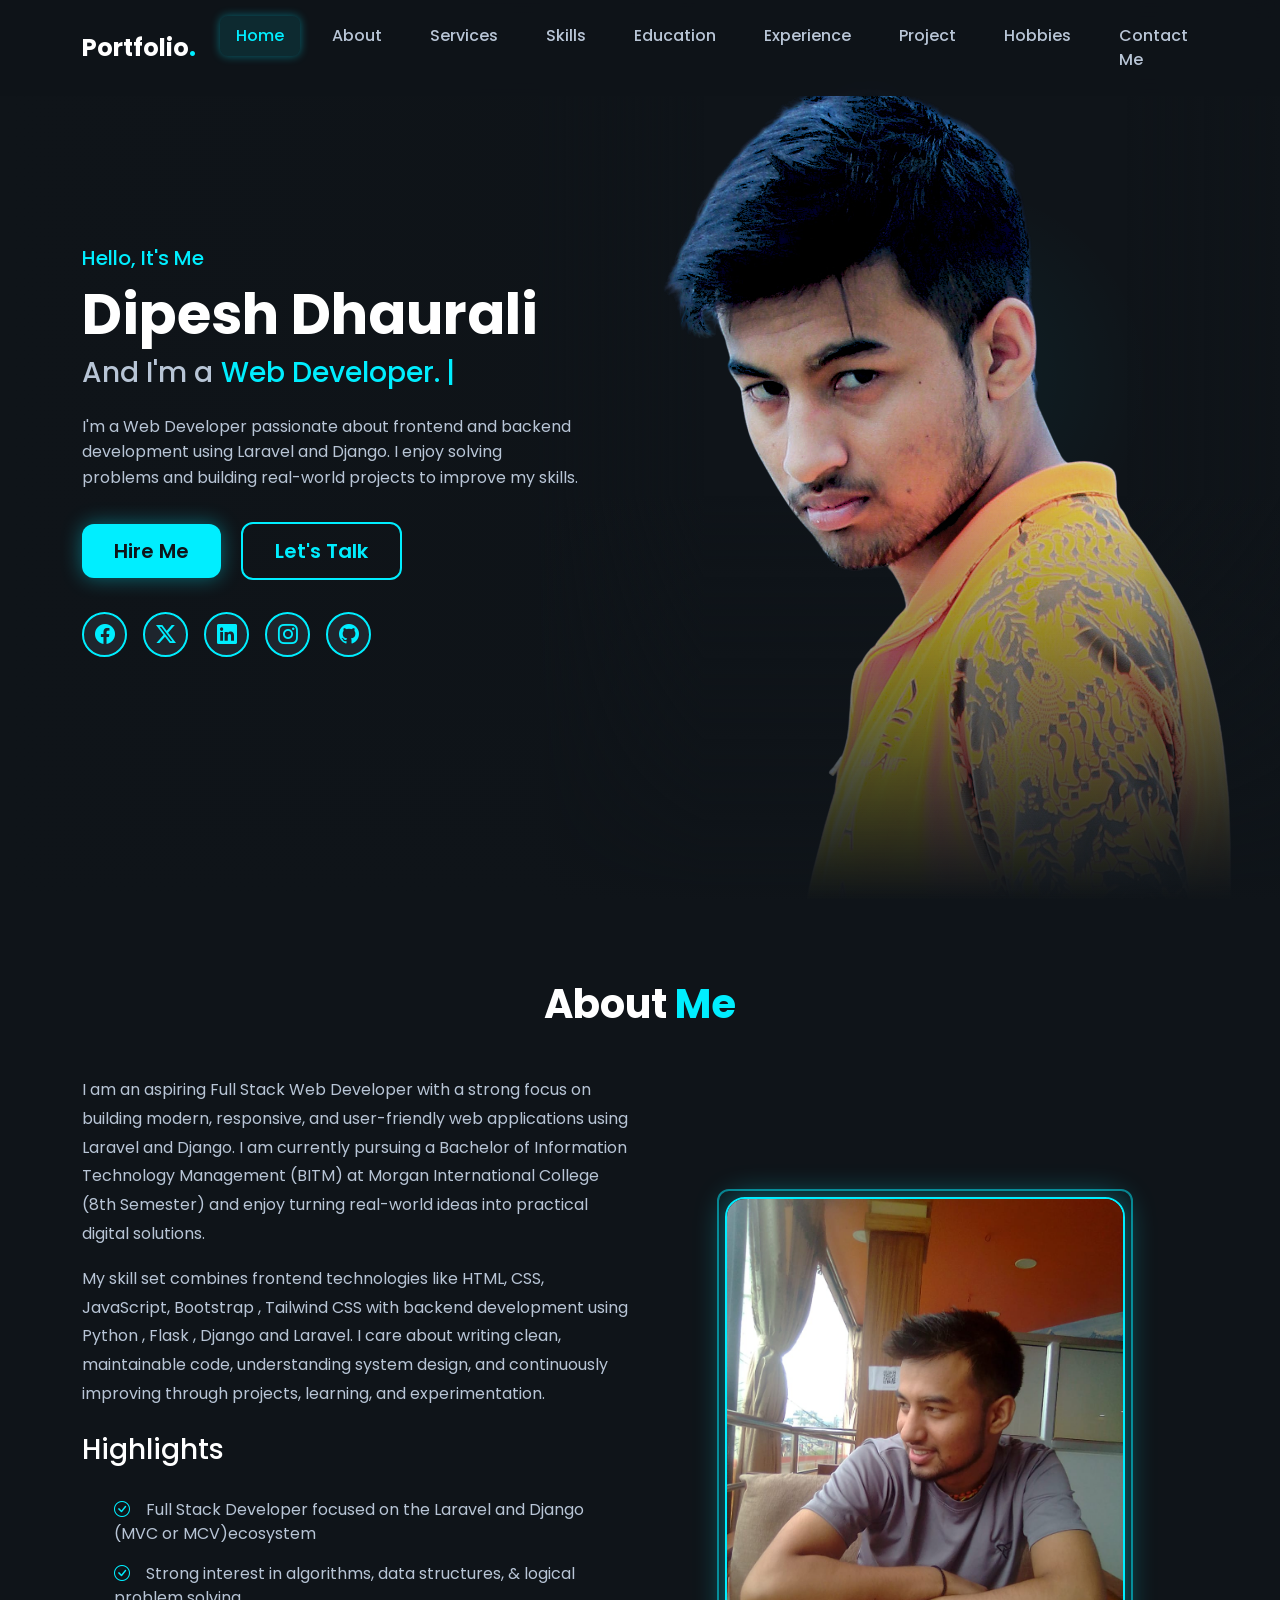
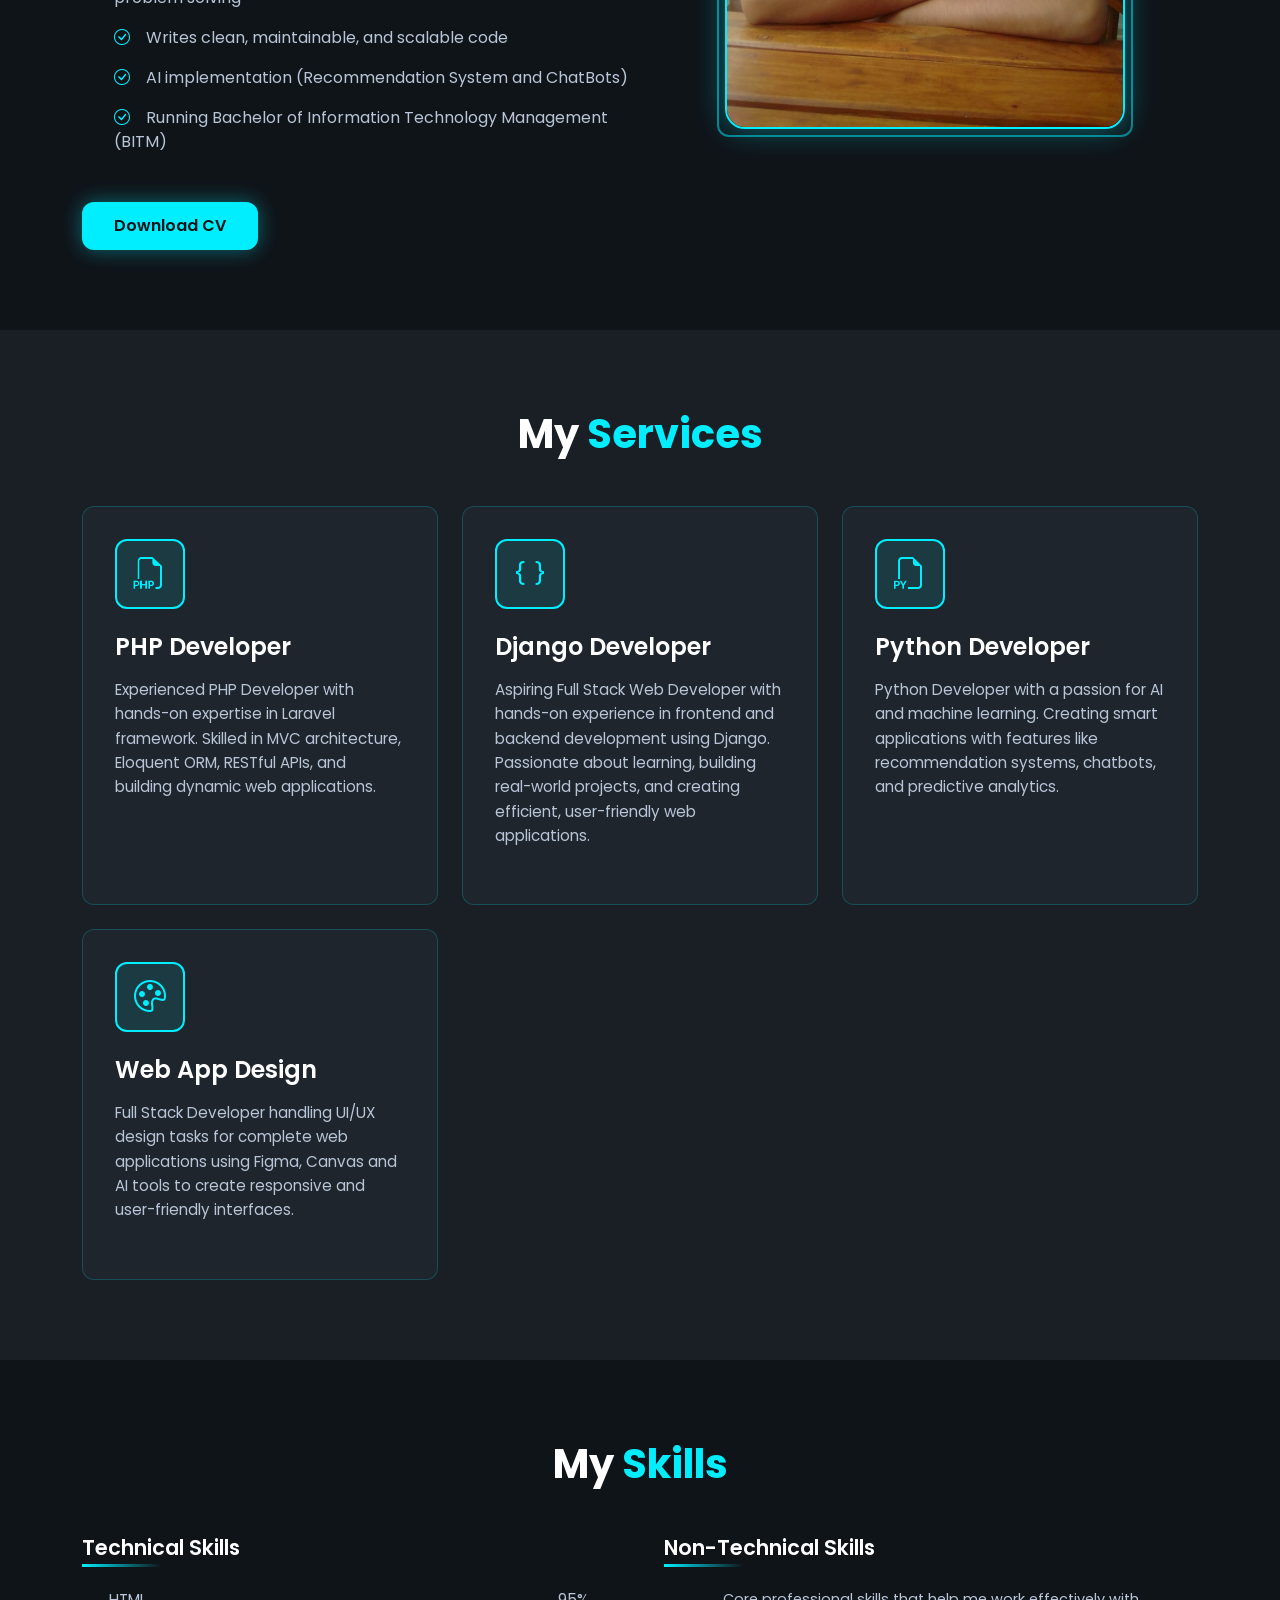
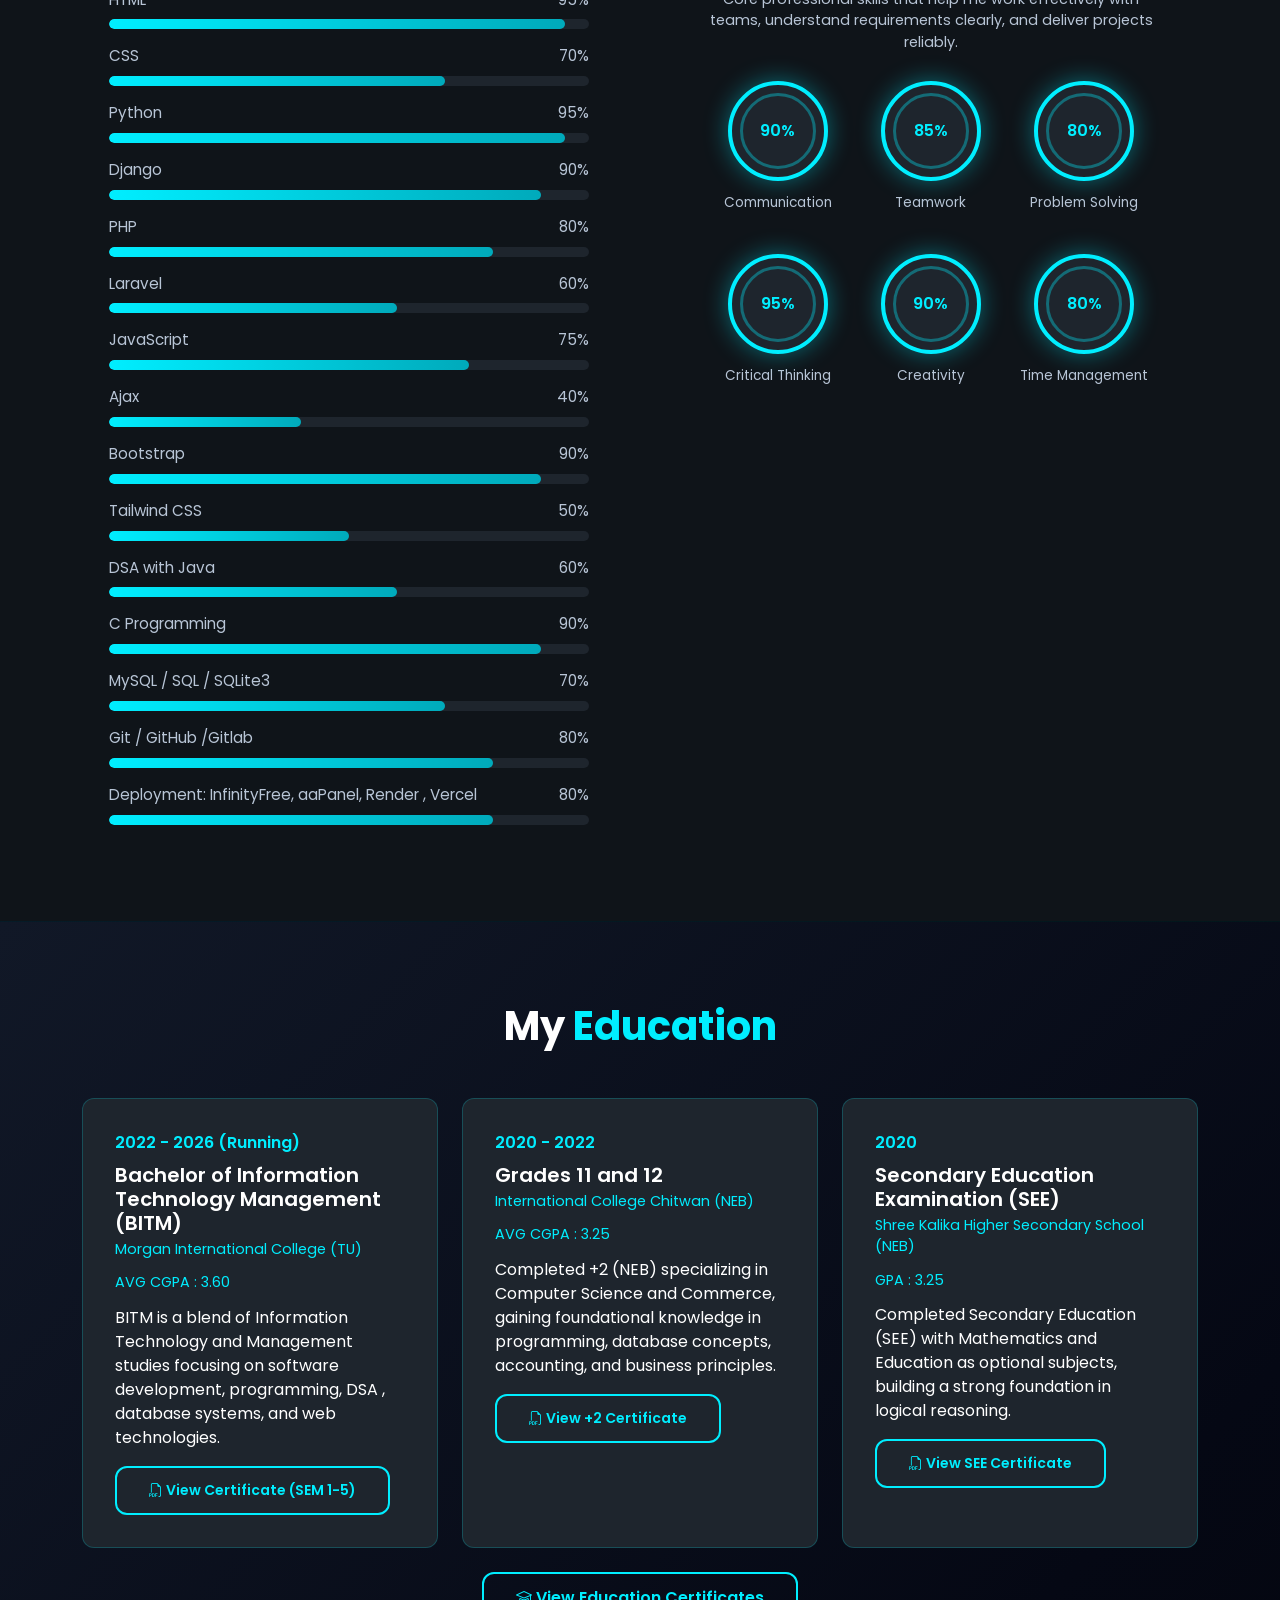
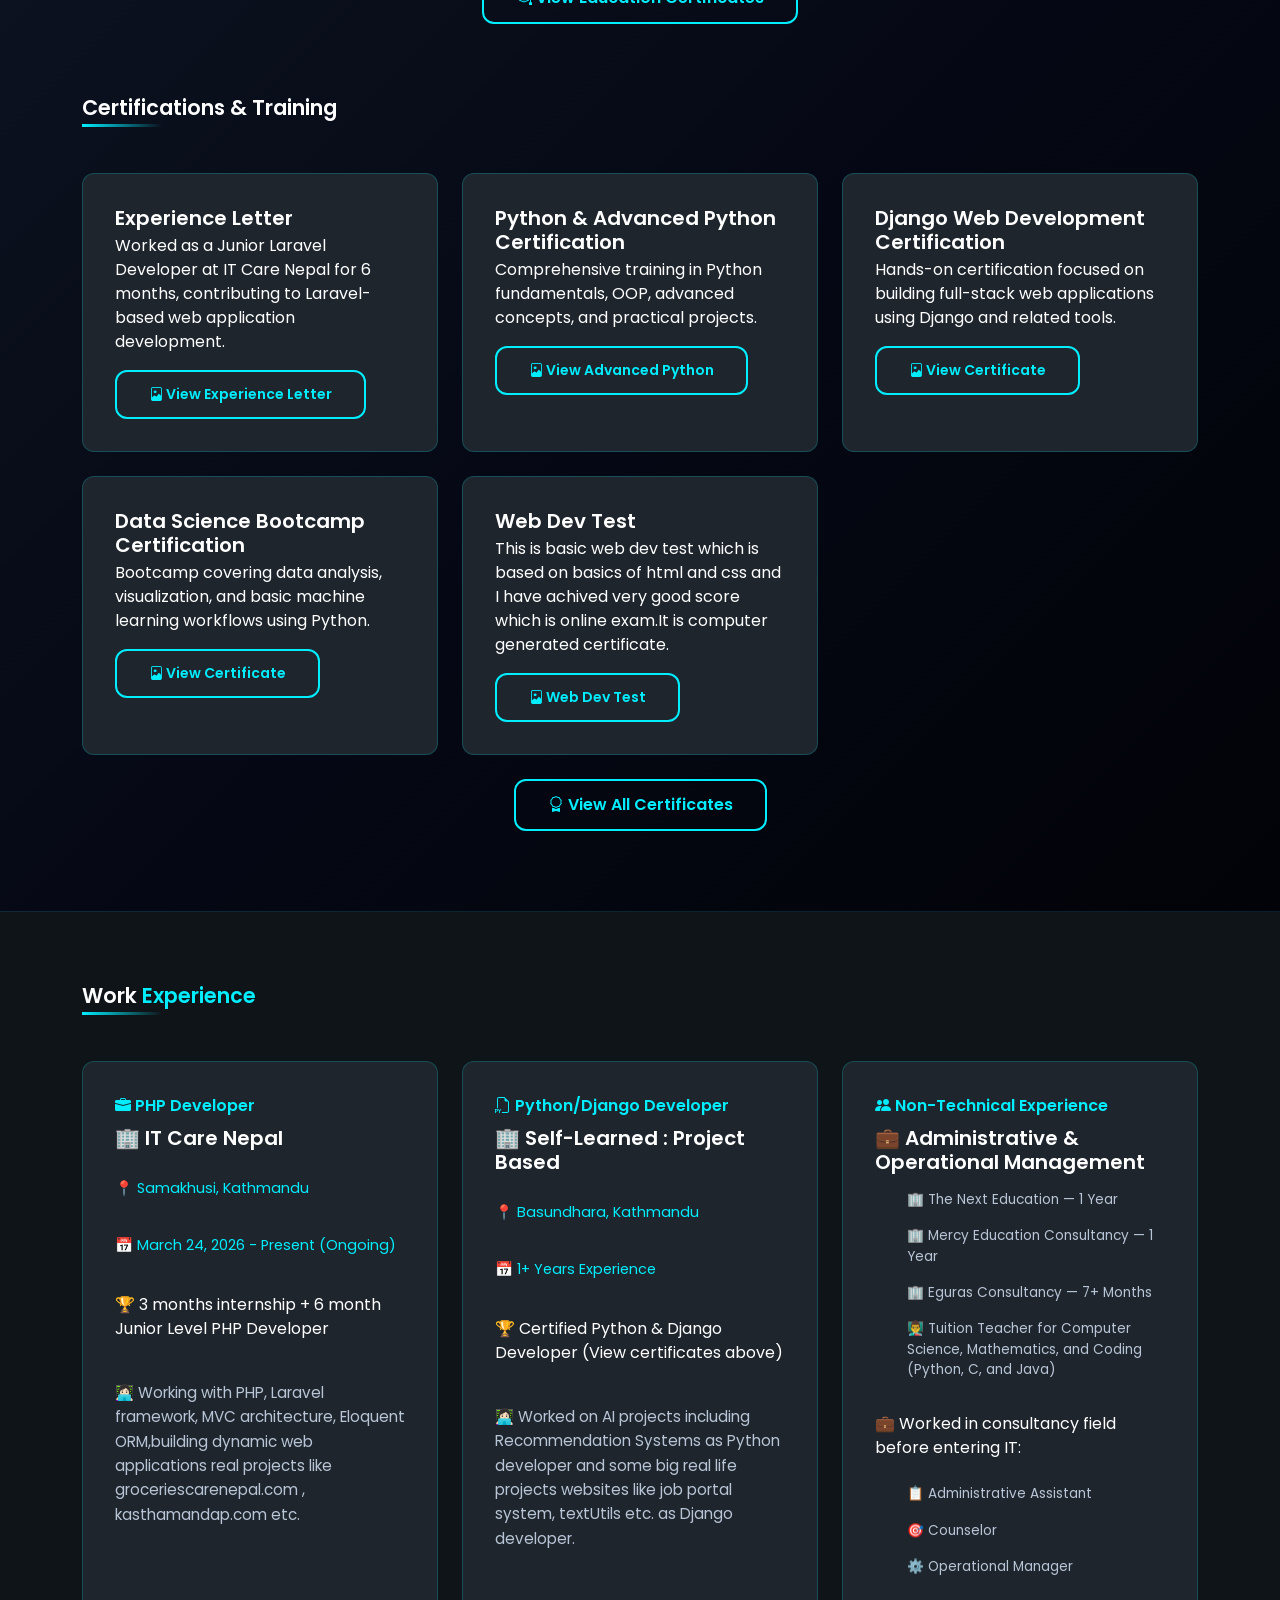
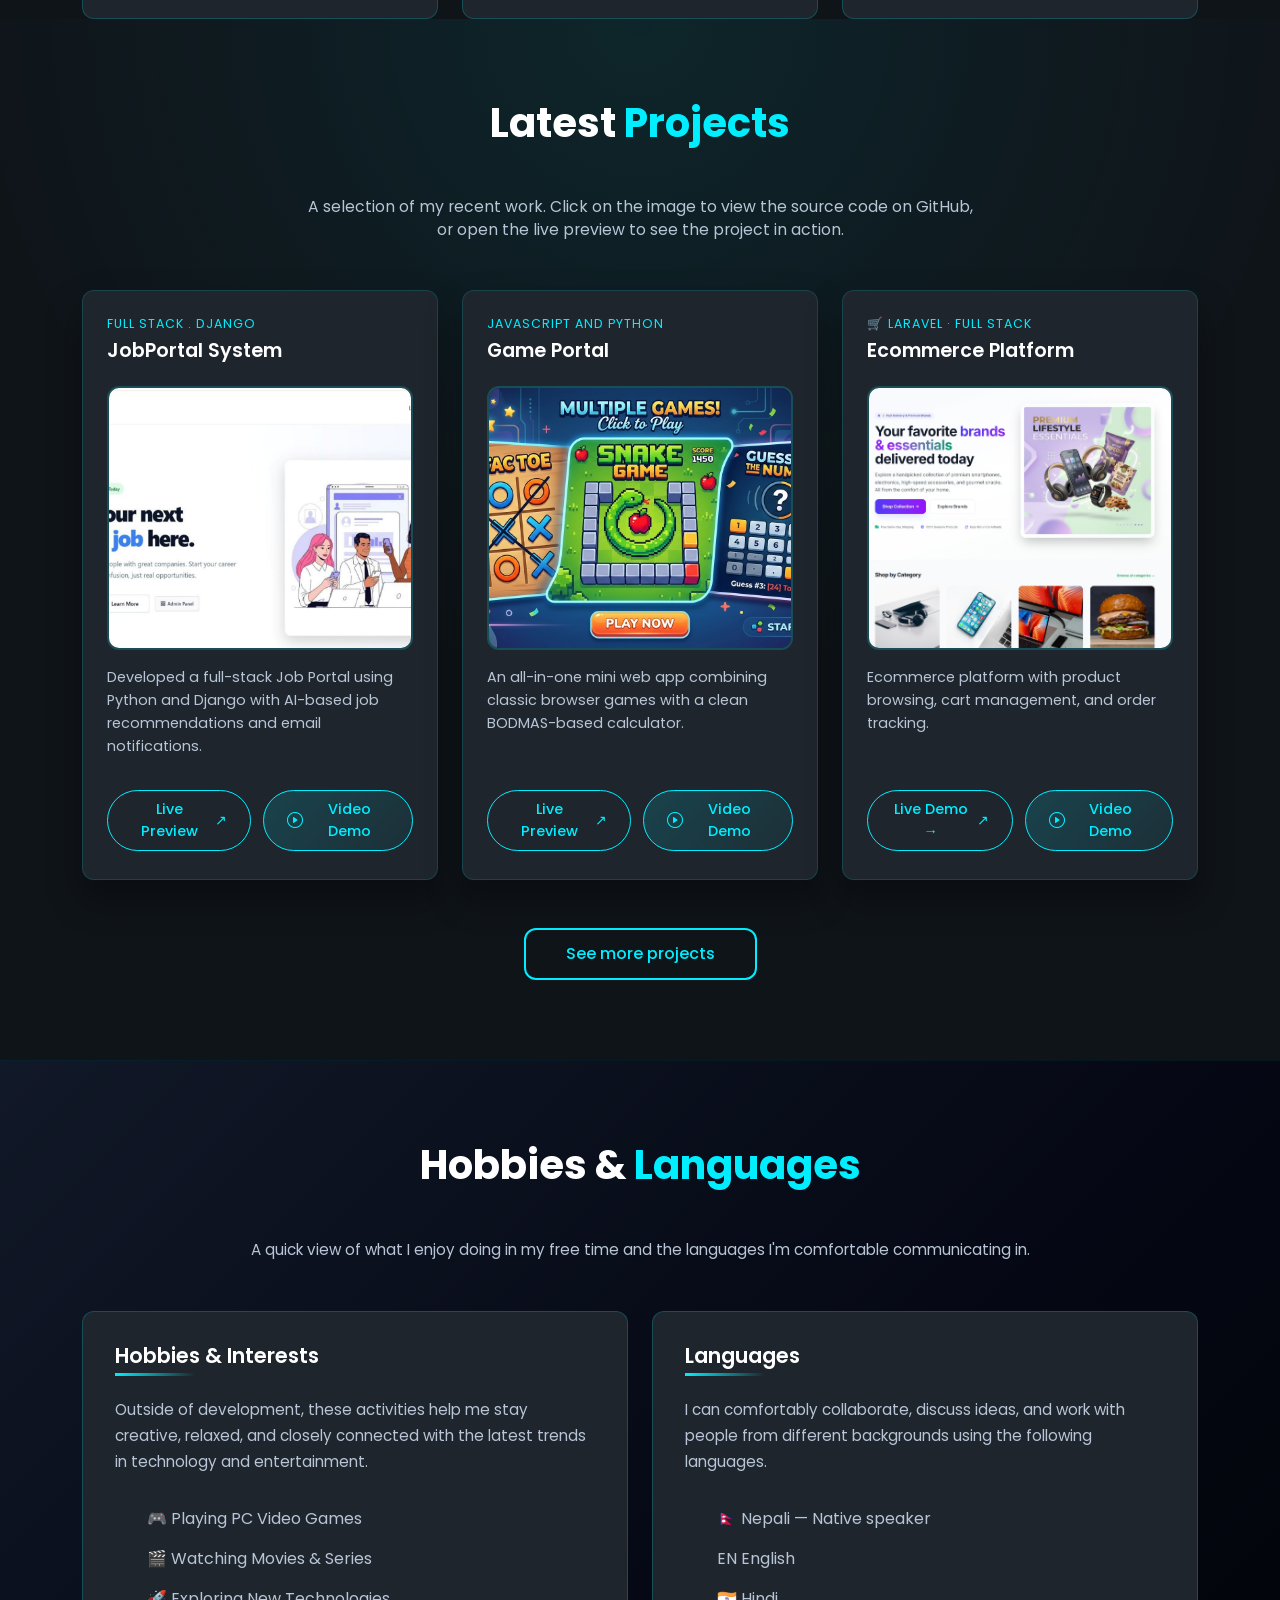
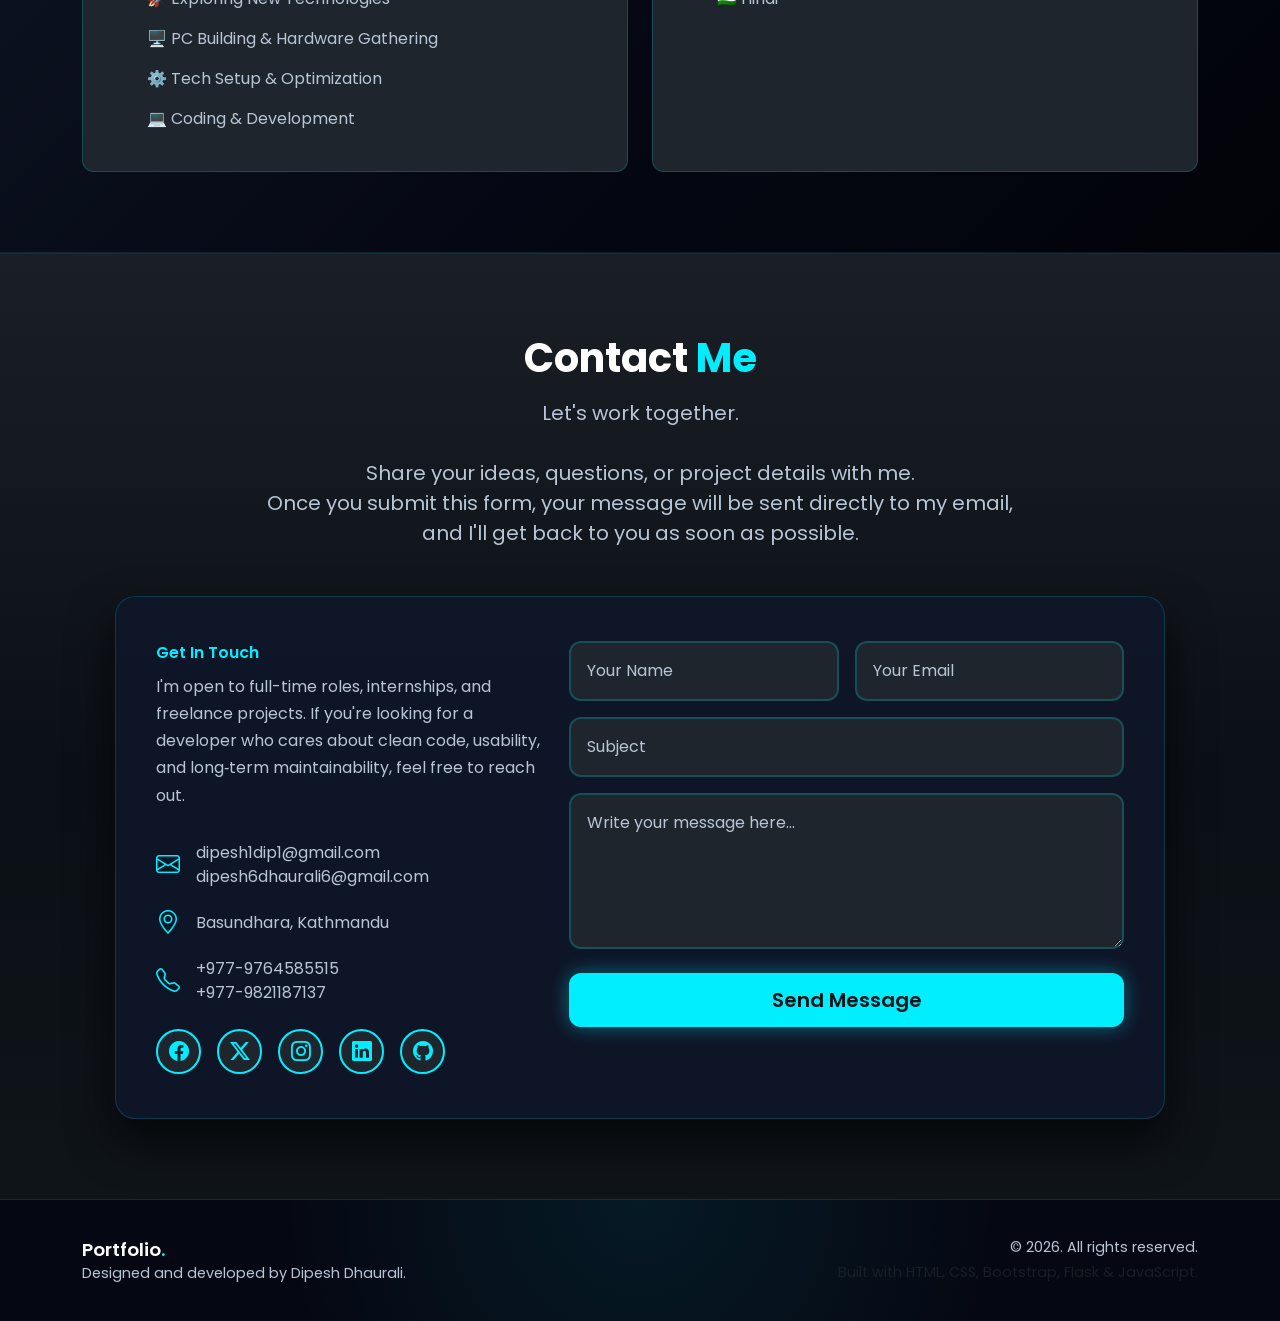
<file: index.html>
<!DOCTYPE html>
<html lang="en">
<head>
    <meta charset="UTF-8">
    <meta name="viewport" content="width=device-width, initial-scale=1.0">
    <title>Dipesh Dhaurali | Full Stack Developer Portfolio</title>
    <!-- Bootstrap 5 CSS -->
    <link href="https://cdn.jsdelivr.net/npm/bootstrap@5.3.2/dist/css/bootstrap.min.css" rel="stylesheet">
    <!-- Bootstrap Icons -->
    <link href="https://cdn.jsdelivr.net/npm/bootstrap-icons@1.11.1/font/bootstrap-icons.css" rel="stylesheet">
    <!-- Google Fonts - Poppins -->
    <link href="https://fonts.googleapis.com/css2?family=Poppins:wght@300;400;500;600;700;800&display=swap" rel="stylesheet">
    <!-- AOS Animation Library -->
    <link href="https://unpkg.com/aos@2.3.1/dist/aos.css" rel="stylesheet">
    <!-- Custom CSS -->
    <link href="style.css" rel="stylesheet">
    <meta name="api-base" content="">
    <meta name="formsubmit-token" content="c0c170083e4cbba89f8cae7646eef4a0">
    <link rel="icon" type="image/png" href="images/letter-d.png"/>
    <link rel="preload" as="image" href="images/image.png">
</head>
<body>

<!-- Loading Spinner -->
<div id="loadingSpinner" class="loading-spinner">
    <div class="spinner"></div>
</div>

<!-- Navigation -->
<nav class="navbar navbar-expand-lg fixed-top">
    <div class="container">
        <a class="navbar-brand" href="#home">Portfolio<span class="text-accent">.</span></a>
        <button class="navbar-toggler" type="button" data-bs-toggle="collapse" data-bs-target="#navbarNav" aria-controls="navbarNav" aria-expanded="false" aria-label="Toggle navigation">
            <span class="navbar-toggler-icon"></span>
        </button>
        <div class="collapse navbar-collapse" id="navbarNav">
            <ul class="navbar-nav ms-auto">
                <li class="nav-item"><a class="nav-link active" href="#home">Home</a></li>
                <li class="nav-item"><a class="nav-link" href="#about">About</a></li>
                <li class="nav-item"><a class="nav-link" href="#services">Services</a></li>
                <li class="nav-item"><a class="nav-link" href="#skills">Skills</a></li>
                <li class="nav-item"><a class="nav-link" href="#education">Education</a></li>
                <li class="nav-item"><a class="nav-link" href="#experience">Experience</a></li>
                <li class="nav-item"><a class="nav-link" href="#project">Project</a></li>
                <li class="nav-item"><a class="nav-link" href="#hobbies">Hobbies</a></li>
                <li class="nav-item"><a class="nav-link" href="#contact">Contact Me</a></li>
            </ul>
        </div>
    </div>
</nav>

<!-- Home / Hero Section -->
<section id="home" class="hero-section min-vh-100 d-flex align-items-center">
    <img src="images/image.png" alt="Dipesh Dhaurali" class="hero-face-img" aria-hidden="true">
    <div class="container">
        <div class="row align-items-center">
            <div class="col-lg-6" data-aos="fade-right" data-aos-duration="1000">
                <p class="hero-greeting">Hello, It's Me</p>
                <h1 class="hero-name">Dipesh Dhaurali</h1>
                <h2 class="hero-role">And I'm a <span class="text-accent typed-text"></span><span class="cursor">|</span></h2>
                <p class="hero-desc">I'm a Web Developer passionate about frontend and backend development using Laravel and Django. I enjoy solving problems and building real-world projects to improve my skills.</p>
                <div class="hero-buttons">
                    <a href="#contact" class="btn btn-accent btn-lg">Hire Me</a>
                    <a href="#contact" class="btn btn-outline-accent btn-lg">Let's Talk</a>
                </div>
                <div class="social-icons mt-4">
                    <a href="https://www.facebook.com/dipesh.dhaurali.1/" target="_blank" rel="noopener" class="social-icon"><i class="bi bi-facebook"></i></a>
                    <a href="https://x.com/Dipesh_Dhaurali" target="_blank" rel="noopener" class="social-icon"><i class="bi bi-twitter-x"></i></a>
                    <a href="https://www.linkedin.com/in/dipesh-dhaurali/" target="_blank" rel="noopener" class="social-icon"><i class="bi bi-linkedin"></i></a>
                    <a href="https://www.instagram.com/dipeshdhaurali/" target="_blank" rel="noopener" class="social-icon"><i class="bi bi-instagram"></i></a>
                    <a href="https://github.com/Dipesh-Dhaurali?tab=repositories" target="_blank" rel="noopener" class="social-icon"><i class="bi bi-github"></i></a>
                </div>
                <div class="mobile-image-wrapper">
                    <img src="images/image.png" alt="Dipesh Dhaurali" class="mobile-hero-img">
                </div>
            </div>
        </div>
    </div>
</section>

<!-- About Me Section -->
<section id="about" class="section-padding">
    <div class="container">
        <h2 class="section-title" data-aos="fade-up">About <span class="text-accent">Me</span></h2>
        <div class="row align-items-center">
            <div class="col-lg-6" data-aos="fade-right" data-aos-duration="800">
                <p class="about-text">I am an aspiring Full Stack Web Developer with a strong focus on building modern, responsive, and user-friendly web applications using Laravel and Django. I am currently pursuing a Bachelor of Information Technology Management (BITM) at Morgan International College (8th Semester) and enjoy turning real-world ideas into practical digital solutions.</p>
                <p class="about-text">My skill set combines frontend technologies like HTML, CSS, JavaScript, Bootstrap , Tailwind CSS with backend development using Python , Flask , Django and Laravel. I care about writing clean, maintainable code, understanding system design, and continuously improving through projects, learning, and experimentation.</p>
                <div class="row mt-4">
                    <div class="col-md-12">
                        <h3 class="about-subtitle">Highlights</h3>
                        <ul class="about-highlights">
                            <li><i class="bi bi-check-circle text-accent"></i> Full Stack Developer focused on the Laravel and Django (MVC or MCV)ecosystem </li>
                            <li><i class="bi bi-check-circle text-accent"></i> Strong interest in algorithms, data structures, & logical problem solving</li>
                            <li><i class="bi bi-check-circle text-accent"></i> Writes clean, maintainable, and scalable code</li>
                            <li><i class="bi bi-check-circle text-accent"></i> AI implementation (Recommendation System and ChatBots)</li>
                            <li><i class="bi bi-check-circle text-accent"></i> Running Bachelor of Information Technology Management (BITM)</li>
                        </ul>
                    </div>
                </div>
                <a href="images/Dipesh%20Dhaurali%20CV.pdf" class="btn btn-accent mt-3" download>Download CV</a>
            </div>
            <div class="col-lg-6 text-center" data-aos="fade-left" data-aos-duration="800">
                <div class="about-image-wrapper">
                    <img src="images/3.jpg" alt="About Dipesh Dhaurali" class="about-image">
                </div>
            </div>
        </div>
    </div>
</section>

<!-- My Services Section -->
<section id="services" class="section-padding bg-dark-alt">
    <div class="container">
        <h2 class="section-title" data-aos="fade-up">My <span class="text-accent">Services</span></h2>
        <div class="row g-4">
            <div class="col-md-4" data-aos="fade-up" data-aos-delay="100">
                <div class="service-card">
                    <div class="service-icon"><i class="bi bi-filetype-php"></i></div>
                    <h3>PHP Developer</h3>
                    <p>Experienced PHP Developer with hands-on expertise in Laravel framework. Skilled in MVC architecture, Eloquent ORM, RESTful APIs, and building dynamic web applications.</p>
                </div>
            </div>
            <div class="col-md-4" data-aos="fade-up" data-aos-delay="200">
                <div class="service-card">
                    <div class="service-icon"><i class="bi bi-braces"></i></div>
                    <h3>Django Developer</h3>
                    <p>Aspiring Full Stack Web Developer with hands-on experience in frontend and backend development using Django. Passionate about learning, building real-world projects, and creating efficient, user-friendly web applications.</p>
                </div>
            </div>
            <div class="col-md-4" data-aos="fade-up" data-aos-delay="300">
                <div class="service-card">
                    <div class="service-icon"><i class="bi bi-filetype-py"></i></div>
                    <h3>Python Developer</h3>
                    <p>Python Developer with a passion for AI and machine learning. Creating smart applications with features like recommendation systems, chatbots, and predictive analytics.</p>
                </div>
            </div>
            <div class="col-md-4" data-aos="fade-up" data-aos-delay="400">
                <div class="service-card">
                    <div class="service-icon"><i class="bi bi-palette"></i></div>
                    <h3>Web App Design</h3>
                    <p>Full Stack Developer handling UI/UX design tasks for complete web applications using Figma, Canvas and AI tools to create responsive and user-friendly interfaces.</p>
                </div>
            </div>
        </div>
    </div>
</section>

<!-- My Skills Section -->
<section id="skills" class="section-padding">
    <div class="container">
        <h2 class="section-title" data-aos="fade-up">My <span class="text-accent">Skills</span></h2>
        <div class="row g-5 align-items-start">
            <div class="col-lg-6" data-aos="fade-right" data-aos-duration="800">
                <h3 class="skills-subtitle text-center text-lg-start">Technical Skills</h3>
                <div class="technical-skills-list">
                    <div class="skill-item mb-3">
                        <div class="d-flex justify-content-between mb-2">
                            <span>HTML</span>
                            <span>95%</span>
                        </div>
                        <div class="progress">
                            <div class="progress-bar" role="progressbar" style="width: 95%"></div>
                        </div>
                    </div>
                    <div class="skill-item mb-3">
                        <div class="d-flex justify-content-between mb-2">
                            <span>CSS</span>
                            <span>70%</span>
                        </div>
                        <div class="progress">
                            <div class="progress-bar" role="progressbar" style="width: 70%"></div>
                        </div>
                    </div>
                    <div class="skill-item mb-3">
                        <div class="d-flex justify-content-between mb-2">
                            <span>Python</span>
                            <span>95%</span>
                        </div>
                        <div class="progress">
                            <div class="progress-bar" role="progressbar" style="width: 95%"></div>
                        </div>
                    </div>
                    
                    <div class="skill-item mb-3">
                        <div class="d-flex justify-content-between mb-2">
                            <span>Django</span>
                            <span>90%</span>
                        </div>
                        <div class="progress">
                            <div class="progress-bar" role="progressbar" style="width: 90%"></div>
                        </div>
                    </div>
                    
                    <div class="skill-item mb-3">
                        <div class="d-flex justify-content-between mb-2">
                            <span>PHP</span>
                            <span>80%</span>
                        </div>
                        <div class="progress">
                            <div class="progress-bar" role="progressbar" style="width: 80%"></div>
                        </div>
                    </div>
                    <div class="skill-item mb-3">
                        <div class="d-flex justify-content-between mb-2">
                            <span>Laravel</span>
                            <span>60%</span>
                        </div>
                        <div class="progress">
                            <div class="progress-bar" role="progressbar" style="width: 60%"></div>
                        </div>
                    </div>

                    <div class="skill-item mb-3">
                        <div class="d-flex justify-content-between mb-2">
                            <span>JavaScript</span>
                            <span>75%</span>
                        </div>
                        <div class="progress">
                            <div class="progress-bar" role="progressbar" style="width: 75%"></div>
                        </div>
                    </div>
                    <div class="skill-item mb-3">
                        <div class="d-flex justify-content-between mb-2">
                            <span>Ajax</span>
                            <span>40%</span>
                        </div>
                        <div class="progress">
                            <div class="progress-bar" role="progressbar" style="width: 40%"></div>
                        </div>
                    </div>
                    <div class="skill-item mb-3">
                        <div class="d-flex justify-content-between mb-2">
                            <span>Bootstrap</span>
                            <span>90%</span>
                        </div>
                        <div class="progress">
                            <div class="progress-bar" role="progressbar" style="width: 90%"></div>
                        </div>
                    </div>
                    <div class="skill-item mb-3">
                        <div class="d-flex justify-content-between mb-2">
                            <span>Tailwind CSS</span>
                            <span>50%</span>
                        </div>
                        <div class="progress">
                            <div class="progress-bar" role="progressbar" style="width: 50%"></div>
                        </div>
                    </div>
                    <div class="skill-item mb-3">
                        <div class="d-flex justify-content-between mb-2">
                            <span>DSA with Java</span>
                            <span>60%</span>
                        </div>
                        <div class="progress">
                            <div class="progress-bar" role="progressbar" style="width: 60%"></div>
                        </div>
                    </div>
                    <div class="skill-item mb-3">
                        <div class="d-flex justify-content-between mb-2">
                            <span>C Programming</span>
                            <span>90%</span>
                        </div>
                        <div class="progress">
                            <div class="progress-bar" role="progressbar" style="width: 90%"></div>
                        </div>
                    </div>
                    <div class="skill-item mb-3">
                        <div class="d-flex justify-content-between mb-2">
                            <span>MySQL / SQL / SQLite3</span>
                            <span>70%</span>
                        </div>
                        <div class="progress">
                            <div class="progress-bar" role="progressbar" style="width: 70%"></div>
                        </div>
                    </div>
                  
                    <div class="skill-item mb-3">
                        <div class="d-flex justify-content-between mb-2">
                            <span>Git / GitHub /Gitlab</span>
                            <span>80%</span>
                        </div>
                        <div class="progress">
                            <div class="progress-bar" role="progressbar" style="width: 80%"></div>
                        </div>
                    </div>
                    <div class="skill-item mb-3">
                        <div class="d-flex justify-content-between mb-2">
                            <span>Deployment: InfinityFree, aaPanel, Render , Vercel</span>
                            <span>80%</span>
                        </div>
                        <div class="progress mb-3">
                            <div class="progress-bar" role="progressbar" style="width: 80%"></div>
                        </div>
                    </div>
                </div>
            </div>
            <div class="col-lg-6" data-aos="fade-left" data-aos-duration="800">
                <h3 class="skills-subtitle text-center text-lg-start">Non-Technical Skills</h3>
                <div class="soft-skills-wrapper">
                    <p class="soft-skills-text">Core professional skills that help me work effectively with teams, understand requirements clearly, and deliver projects reliably.</p>
                    <div class="soft-skills-grid">
                        <div class="soft-skill">
                            <div class="soft-skill-circle">
                                <span class="soft-skill-percent">90%</span>
                            </div>
                            <p>Communication</p>
                        </div>
                        <div class="soft-skill">
                            <div class="soft-skill-circle">
                                <span class="soft-skill-percent">85%</span>
                            </div>
                            <p>Teamwork</p>
                        </div>
                        <div class="soft-skill">
                            <div class="soft-skill-circle">
                                <span class="soft-skill-percent">80%</span>
                            </div>
                            <p>Problem Solving</p>
                        </div>
                        <div class="soft-skill">
                            <div class="soft-skill-circle">
                                <span class="soft-skill-percent">95%</span>
                            </div>
                            <p>Critical Thinking</p>
                        </div>
                        <div class="soft-skill">
                            <div class="soft-skill-circle">
                                <span class="soft-skill-percent">90%</span>
                            </div>
                            <p>Creativity</p>
                        </div>
                        <div class="soft-skill">
                            <div class="soft-skill-circle">
                                <span class="soft-skill-percent">80%</span>
                            </div>
                            <p>Time Management</p>
                        </div>
                    </div>
                </div>
            </div>
        </div>
    </div>
</section>

<!-- Education Section -->
<section id="education" class="section-padding education-section">
    <div class="container">
        <h2 class="section-title" data-aos="fade-up">My <span class="text-accent">Education</span></h2>
        <div class="row g-4">
            <div class="col-lg-4" data-aos="fade-up" data-aos-delay="100">
                <div class="education-card">
                    <div class="edu-year text-accent">2022 - 2026 (Running)</div>
                    <h4>Bachelor of Information Technology Management (BITM)</h4>
                    <p class="edu-institute">Morgan International College (TU)</p>
                    <p class="edu-institute">AVG CGPA : 3.60</p>
                    <p>BITM is a blend of Information Technology and Management studies focusing on software development, programming, DSA , database systems, and web technologies.</p>
                    <div class="mt-3 d-flex flex-wrap gap-2">
                        <a href="education.html#d=BIM%20Certificate%20%28%201%20to%205%20%29%20SEM.pdf" class="btn btn-outline-accent btn-sm"><i class="bi bi-filetype-pdf"></i> View Certificate (SEM 1-5)</a>
                    </div>
                </div>
            </div>
            <div class="col-lg-4" data-aos="fade-up" data-aos-delay="200">
                <div class="education-card">
                    <div class="edu-year text-accent">2020 - 2022</div>
                    <h4>Grades 11 and 12</h4>
                    <p class="edu-institute">International College Chitwan (NEB)</p>
                    <p class="edu-institute">AVG CGPA : 3.25</p>
                    <p>Completed +2 (NEB) specializing in Computer Science and Commerce, gaining foundational knowledge in programming, database concepts, accounting, and business principles.</p>
                    <div class="mt-3">
                        <a href="education.html#d=%2B2%20and%20SEE%20Certificate.pdf" class="btn btn-outline-accent btn-sm"><i class="bi bi-filetype-pdf"></i> View +2 Certificate</a>
                    </div>
                </div>
            </div>
            <div class="col-lg-4" data-aos="fade-up" data-aos-delay="300">
                <div class="education-card">
                    <div class="edu-year text-accent">2020</div>
                    <h4>Secondary Education Examination (SEE)</h4>
                    <p class="edu-institute">Shree Kalika Higher Secondary School (NEB)</p>
                    <p class="edu-institute">GPA : 3.25</p>
                    <p>Completed Secondary Education (SEE) with Mathematics and Education as optional subjects, building a strong foundation in logical reasoning.</p>
                    <div class="mt-3">
                        <a href="education.html#d=%2B2%20and%20SEE%20Certificate.pdf" class="btn btn-outline-accent btn-sm"><i class="bi bi-filetype-pdf"></i> View SEE Certificate</a>
                    </div>
                </div>
            </div>
        </div>
        <div class="text-center mt-4">
            <a href="education.html" class="btn btn-outline-accent"><i class="bi bi-mortarboard"></i> View Education Certificates</a>
        </div>
        <div class="row g-4 mt-5">
            <div class="col-12">
                <h3 class="skills-subtitle text-center text-lg-start">Certifications &amp; Training</h3>
            </div>
            <div class="col-md-4" data-aos="fade-up" data-aos-delay="100">
                <div class="education-card">
                    <h4>Experience Letter</h4>
                    <p>Worked as a Junior Laravel Developer at IT Care Nepal for 6 months, contributing to Laravel-based web application development.</p>
                    <div class="mt-3 d-flex flex-wrap gap-2">
                        <a href="certificate.html#d=Expirence%20Letter%20Developer.pdf" class="btn btn-outline-accent btn-sm"><i class="bi bi-file-image"></i> View Experience Letter</a>
                    </div>
                </div>
            </div>
            <div class="col-md-4" data-aos="fade-up" data-aos-delay="200">
                <div class="education-card">
                    <h4>Python &amp; Advanced Python Certification</h4>
                    <p>Comprehensive training in Python fundamentals, OOP, advanced concepts, and practical projects.</p>
                    <div class="mt-3 d-flex flex-wrap gap-2">
                        <a href="certificate.html#d=Advance%20Python%20Certificate_page-0001.jpg" class="btn btn-outline-accent btn-sm"><i class="bi bi-file-image"></i> View Advanced Python</a>
                    </div>
                </div>
            </div>
            <div class="col-md-4" data-aos="fade-up" data-aos-delay="300">
                <div class="education-card">
                    <h4>Django Web Development Certification</h4>
                    <p>Hands-on certification focused on building full-stack web applications using Django and related tools.</p>
                    <div class="mt-3">
                        <a href="certificate.html#d=Django%20Certificate.jpg" class="btn btn-outline-accent btn-sm"><i class="bi bi-file-image"></i> View Certificate</a>
                    </div>
                </div>
            </div>
            <div class="col-md-4" data-aos="fade-up" data-aos-delay="400">
                <div class="education-card">
                    <h4>Data Science Bootcamp Certification</h4>
                    <p>Bootcamp covering data analysis, visualization, and basic machine learning workflows using Python.</p>
                    <div class="mt-3 d-flex flex-wrap gap-2">
                        <a href="certificate.html#d=Python%20Boot%20Cam%20Certificate.jpg" class="btn btn-outline-accent btn-sm"><i class="bi bi-file-image"></i> View Certificate</a>
                    </div>
                </div>
            </div>
            <div class="col-md-4" data-aos="fade-up" data-aos-delay="500">
                <div class="education-card">
                    <h4>Web Dev Test</h4>
                    <p>This is basic web dev test which is based on basics of html and css and I have achived very good score which is online exam.It is computer generated certificate.</p>
                    <div class="mt-3 d-flex flex-wrap gap-2">
                        <a href="certificate.html#d=web%20development%20Test%20certificate.jpg" class="btn btn-outline-accent btn-sm"><i class="bi bi-file-image"></i> Web Dev Test</a>
                    </div>
                </div>
            </div>
        </div>
        <div class="text-center mt-4">
            <a href="certificate.html" class="btn btn-outline-accent"><i class="bi bi-award"></i> View All Certificates</a>
        </div>
        </div>
</section>
         <!-- Experience Section -->
<section id="experience">
    <div class="container">
        <div class="row g-4 mt-5">
            <div class="col-12">
                <h3 class="skills-subtitle text-center text-lg-start">Work <span class="text-accent">Experience</span></h3>
            </div>
            <div class="col-md-4" data-aos="fade-up" data-aos-delay="100">
                <div class="education-card">
                    <div class="edu-year text-accent"><i class="bi bi-briefcase-fill"></i> PHP Developer</div>
                    <h4>🏢 IT Care Nepal</h4><br>
                    <p class="edu-institute">📍 Samakhusi, Kathmandu</p> <br>
                    <p class="edu-institute">📅 March 24, 2026 - Present (Ongoing)</p> <br>
                    <p>🏆 3 months internship + 6 month Junior Level PHP Developer</p> <br>
                    <p>👩🏻‍💻 Working with PHP, Laravel framework, MVC architecture, Eloquent ORM,building dynamic web applications real projects like groceriescarenepal.com , kasthamandap.com etc.</p>
                </div>
            </div>
            <div class="col-md-4" data-aos="fade-up" data-aos-delay="200">
                <div class="education-card">
                    <div class="edu-year text-accent"><i class="bi bi-filetype-py"></i> Python/Django Developer</div>
                    <h4>🏢 Self-Learned : Project Based</h4><br>
                    <p class="edu-institute">📍 Basundhara, Kathmandu</p><br>
                    <p class="edu-institute">📅 1+ Years Experience</p><br>
                    <p>🏆 Certified Python & Django Developer (View certificates above)</p><br>
                    <p>👩🏻‍💻 Worked on AI projects including Recommendation Systems as  Python developer and some big real life projects websites like job portal system, textUtils etc. as  Django developer.</p>
                </div>
            </div>
            <div class="col-md-4" data-aos="fade-up" data-aos-delay="300">
                <div class="education-card">
                    <div class="edu-year text-accent"><i class="bi bi-people-fill"></i> Non-Technical Experience</div>
                    <h4>💼 Administrative & Operational Management</h4>
                    <ul class="about-highlights mb-0 mt-2" style="font-size: 0.85rem;">
                        <li>🏢 The Next Education — 1 Year</li>
                        <li>🏢 Mercy Education Consultancy — 1 Year</li>
                        <li>🏢 Eguras Consultancy — 7+ Months</li>
                        <li>👨‍🏫 Tuition Teacher for Computer Science, Mathematics, and Coding (Python, C, and Java)</li>
                    </ul><br>
                    <!-- <p>👩🏻‍💻 Worked as Administrative Assistant, Counselor, and Operational Manager in the consultancy field before entering IT:</p> -->
                    <p>💼 Worked in consultancy field before entering IT:</p>
                    <ul class="about-highlights mb-0 mt-2" style="font-size: 0.85rem;">
                        <li>📋 Administrative Assistant</li>
                        <li>🎯 Counselor</li>
                        <li>⚙️ Operational Manager</li>
                    </ul>
                </div>
            </div>
        </div>

    </div>
</section>

<!-- Latest Project Section -->
<section id="project" class="section-padding project-section">
    <div class="container">
        <h2 class="section-title" data-aos="fade-up">Latest <span class="text-accent">Projects</span></h2>
        <p class="projects-intro text-center">A selection of my recent work. Click on the image to view the source code on GitHub, or open the live preview to see the project in action.</p>
        <div class="row g-4 mt-4">
            <div class="col-md-4" data-aos="fade-up" data-aos-delay="100">
                <div class="project-card">
                    <div class="project-header">
                        <span class="project-tag">Full Stack . Django</span>
                        <h3 class="project-title">JobPortal System</h3>
                    </div>
                    <a href="https://github.com/Dipesh-Dhaurali/JobPortal" target="_blank" rel="noopener" class="project-image-link">
                        <div class="project-image">
                            <img src="images/jobportal.png" alt="JobPortal">
                        </div>
                    </a>
                    <p class="project-summary">Developed a full-stack Job Portal using Python and Django with AI-based job recommendations and email notifications.</p>
                    <div class="project-actions">
                        <a href="https://dipeshjobportal.pythonanywhere.com/" target="_blank" rel="noopener" class="btn btn-project-live">Live Preview</a>
                        <button type="button" class="btn btn-project-video" data-video-src="https://res.cloudinary.com/zx17oclv/video/upload/v1785780353/JobPortal_xbfhkq.mp4" data-video-title="JobPortal System Demo"><i class="bi bi-play-circle"></i> Video Demo</button>
                    </div>
                </div>
            </div>
            <div class="col-md-4" data-aos="fade-up" data-aos-delay="200">
                <div class="project-card">
                    <div class="project-header">
                        <span class="project-tag">JavaScript and Python</span>
                        <h3 class="project-title">Game Portal</h3>
                    </div>
                    <a href="https://github.com/Dipesh-Dhaurali/games" target="_blank" rel="noopener" class="project-image-link">
                        <div class="project-image">
                            <img src="images/games.png" alt="GamesLogo">
                        </div>
                    </a>
                    <p class="project-summary">An all-in-one mini web app combining classic browser games with a clean BODMAS-based calculator.</p>
                    <div class="project-actions">
                        <a href="https://dipeshdhaurali.gamer.gd/" target="_blank" rel="noopener" class="btn btn-project-live">Live Preview</a>
                        <button type="button" class="btn btn-project-video" data-video-src="video/GamePortal.mp4" data-video-title="GamePortal Demo"><i class="bi bi-play-circle"></i> Video Demo</button>
                    </div>
                </div>
            </div>
            <!--
            <div class="col-md-4" data-aos="fade-up" data-aos-delay="300">
                <div class="project-card">
                    <div class="project-header">
                        <span class="project-tag">Python and Django</span>
                        <h3 class="project-title">TextUtils</h3>
                    </div>
                    <a href="https://github.com/Dipesh-Dhaurali/text-utils" target="_blank" rel="noopener" class="project-image-link">
                        <div class="project-image">
                            <img src="images/textUtil.png" alt="TextUtils">
                        </div>
                    </a>
                    <p class="project-summary">Web-based text processing tool enabling users to remove punctuation, change case, count characters, and clean text efficiently.</p>
                    <div class="project-actions">
                        <a href="https://text-utils-az4l.onrender.com/" target="_blank" rel="noopener" class="btn btn-project-live">Live Preview</a>
                    </div>
                </div>
            </div>
        </div>
	-->
            
            <div class="col-md-4 project-item" data-category="main" data-keywords="ecommerce laravel shop cart">
                <div class="project-card"><div class="project-header"><span class="project-tag">🛒 Laravel · Full Stack</span><h3 class="project-title">Ecommerce Platform </h3></div><a href="https://github.com/Dipesh-Dhaurali/Ecommerce" target="_blank" class="project-image-link"><div class="project-image"><img src="images/ecom.jpg" alt="Ecommerce" loading="lazy"></div></a><p class="project-summary">Ecommerce platform with product browsing, cart management, and order tracking.</p><div class="project-actions"><a href="https://emart.dipeshdhaurali.com.np/" target="_blank" class="btn btn-project-live">Live Demo →</a><button type="button" class="btn btn-project-video" data-video-src="https://res.cloudinary.com/zx17oclv/video/upload/v1785780316/emart_fm9jqv.mp4" data-video-title="Ecommerce Platform Demo"><i class="bi bi-play-circle"></i> Video Demo</button></div></div>
            </div>
            
            
            
        <div class="text-center mt-5">
            <a href="project.html" class="btn btn-outline-accent btn-see-more-projects">See more projects</a>
        </div>
    </div>
</section>

<!-- Hobbies & Languages Section -->
<section id="hobbies" class="section-padding hobbies-section">
    <div class="container">
        <h2 class="section-title" data-aos="fade-up">Hobbies &amp; <span class="text-accent">Languages</span></h2>
        <p class="text-center mb-5 hobbies-intro">A quick view of what I enjoy doing in my free time and the languages I'm comfortable communicating in.</p>
        <div class="row g-4">
            <div class="col-lg-6" data-aos="fade-right" data-aos-duration="800">
                <div class="education-card">
                    <h3 class="skills-subtitle text-center text-lg-start">Hobbies &amp; Interests</h3>
                    <p class="hobbies-text">Outside of development, these activities help me stay creative, relaxed, and closely connected with the latest trends in technology and entertainment.</p>
                    <ul class="about-highlights about-hobbies mb-0">
                        <li>🎮 Playing PC Video Games</li>
                        <li>🎬 Watching Movies &amp; Series</li>
                        <li>🚀 Exploring New Technologies</li>
                        <li>🖥️ PC Building &amp; Hardware Gathering</li>
                        <li>⚙️ Tech Setup &amp; Optimization</li>
                        <li>💻 Coding &amp; Development</li>
                    </ul>
                </div>
            </div>
            <div class="col-lg-6" data-aos="fade-left" data-aos-duration="800">
                <div class="education-card">
                    <h3 class="skills-subtitle text-center text-lg-start">Languages</h3>
                    <p class="hobbies-text">I can comfortably collaborate, discuss ideas, and work with people from different backgrounds using the following languages.</p>
                    <ul class="about-highlights about-languages mb-0">
                        <li>🇳🇵 Nepali &mdash; Native speaker</li>
                        <li>EN English</li>
                        <li>🇮🇳 Hindi</li>
                    </ul>
                </div>
            </div>
        </div>
    </div>
</section>

<!-- Contact Me Section -->
<section id="contact" class="section-padding contact-section">
    <div class="container">
        <h2 class="section-title" data-aos="fade-up">Contact <span class="text-accent">Me</span></h2>
        <p class="contact-subtitle">Let's work together. <br><br> Share your ideas, questions, or project details with me.<br>Once you submit this form, your message will be sent directly to my email,<br>and I'll get back to you as soon as possible.</p>
        <div class="contact-wrapper" data-aos="fade-up" data-aos-duration="800">
            <div class="row align-items-start g-4">
                <div class="col-lg-5 mb-4 mb-lg-0">
                    <div class="edu-year text-accent">Get In Touch</div>
                    <p class="contact-desc">I'm open to full-time roles, internships, and freelance projects. If you're looking for a developer who cares about clean code, usability, and long‑term maintainability, feel free to reach out.</p>
                    <div class="contact-info">
                        <div class="contact-item">
                            <i class="bi bi-envelope text-accent"></i>
                            <span>dipesh1dip1@gmail.com<br>dipesh6dhaurali6@gmail.com</span>
                        </div>
                        <div class="contact-item">
                            <i class="bi bi-geo-alt text-accent"></i>
                            <span>Basundhara, Kathmandu</span>
                        </div>
                        <div class="contact-item">
                            <i class="bi bi-telephone text-accent"></i>
                            <span>+977-9764585515<br>+977-9821187137</span>
                        </div>
                    </div>
                    <div class="social-icons mt-4">
                        <a href="https://www.facebook.com/dipesh.dhaurali.1/" target="_blank" rel="noopener" class="social-icon"><i class="bi bi-facebook"></i></a>
                        <a href="https://x.com/Dipesh_Dhaurali" target="_blank" rel="noopener" class="social-icon"><i class="bi bi-twitter-x"></i></a>
                        <a href="https://www.instagram.com/dipeshdhaurali/" target="_blank" rel="noopener" class="social-icon"><i class="bi bi-instagram"></i></a>
                        <a href="https://www.linkedin.com/in/dipesh-dhaurali/" target="_blank" rel="noopener" class="social-icon"><i class="bi bi-linkedin"></i></a>
                        <a href="https://github.com/Dipesh-Dhaurali?tab=repositories" target="_blank" rel="noopener" class="social-icon"><i class="bi bi-github"></i></a>
                    </div>
                </div>
                <div class="col-lg-7">
                    <form id="contactForm" class="contact-form" novalidate>
                        <div class="row g-3">
                            <div class="col-md-6">
                                <input type="text" id="contactName" name="name" class="form-control" placeholder="Your Name" required>
                                <div class="invalid-feedback"></div>
                            </div>
                            <div class="col-md-6">
                                <input type="email" id="contactEmail" name="email" class="form-control" placeholder="Your Email" required>
                                <div class="invalid-feedback"></div>
                            </div>
                            <div class="col-12">
                                <input type="text" id="contactSubject" name="subject" class="form-control" placeholder="Subject" required>
                                <div class="invalid-feedback"></div>
                            </div>
                            <div class="col-12">
                                <textarea id="contactMessage" name="message" class="form-control" rows="5" placeholder="Write your message here..." required></textarea>
                                <div class="invalid-feedback"></div>
                            </div>
                        </div>
                        <button type="submit" class="btn btn-accent btn-lg w-100 mt-4">Send Message</button>
                        <p id="contactStatus" class="mt-3 small text-center"></p>
                    </form>
                </div>
            </div>
        </div>
    </div>
</section>

<!-- Footer -->
<footer class="footer">
    <div class="container">
        <div class="footer-inner d-flex flex-column flex-md-row align-items-center justify-content-between gap-3">
            <div class="footer-brand">
                <span class="footer-logo">Portfolio<span class="text-accent">.</span></span>
                <p class="mb-0 footer-tagline">Designed and developed by Dipesh Dhaurali.</p>
            </div>
            <div class="footer-meta text-md-end text-center">
                <p class="mb-1">&copy; 2026. All rights reserved.</p>
                <p class="mb-0 small text-muted">Built with HTML, CSS, Bootstrap, Flask &amp; JavaScript.</p>
            </div>
        </div>
    </div>
</footer>

<!-- Back to Top Button -->
<button id="backToTop" class="back-to-top" aria-label="Back to Top">
    <i class="bi bi-arrow-up"></i>
</button>

<!-- Video Demo Modal -->
<div id="videoModal" class="video-modal-overlay" aria-hidden="true">
    <div class="video-modal" role="dialog" aria-modal="true" aria-labelledby="videoModalTitle">
        <button type="button" class="video-modal-close" aria-label="Close video modal">&times;</button>
        <div class="video-modal-header">
            <h3 id="videoModalTitle" class="video-modal-title"><i class="bi bi-play-circle text-accent"></i> <span id="videoModalTitleText">Video Demo</span></h3>
        </div>
        <div class="video-modal-body">
            <video id="videoModalPlayer" controls preload="metadata" playsinline>
                <source src="" type="video/mp4">
                Your browser does not support the video tag.
            </video>
        </div>
    </div>
</div>

<!-- Scripts -->
<script src="https://cdn.jsdelivr.net/npm/bootstrap@5.3.2/dist/js/bootstrap.bundle.min.js"></script>
<script src="https://unpkg.com/aos@2.3.1/dist/aos.js"></script>
<script src="main.js"></script>
</body>
</html>
</file>
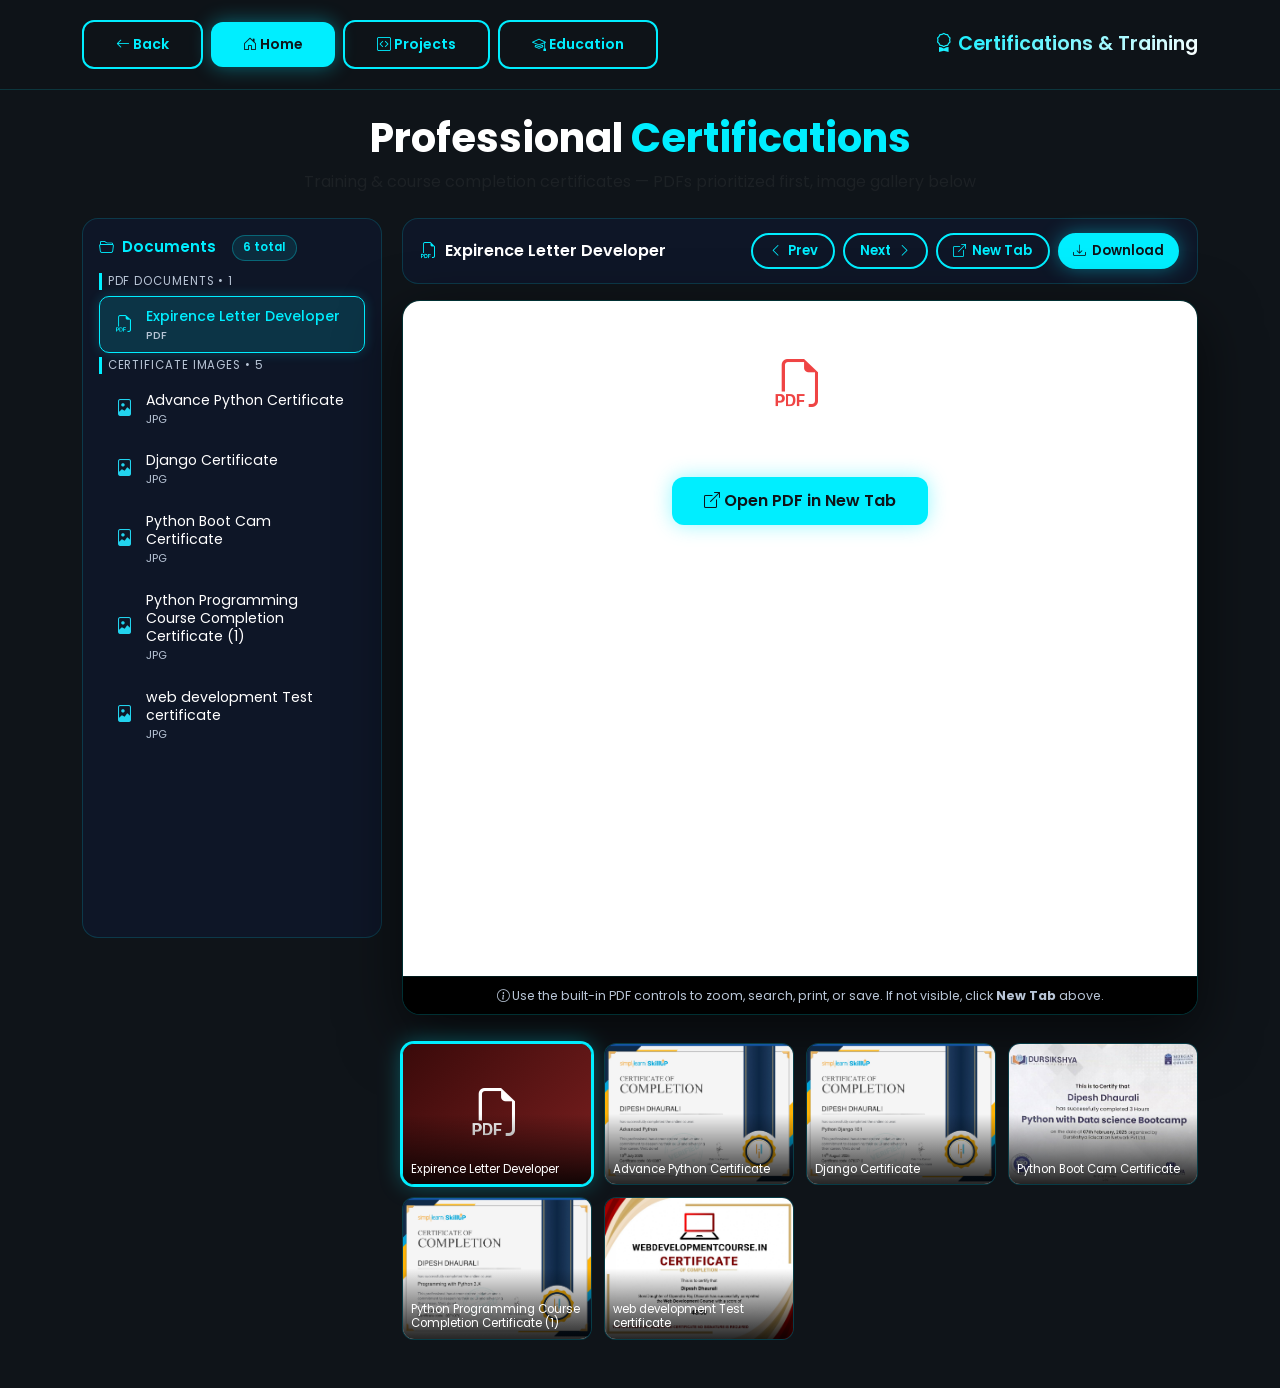
<file: certificate.html>
<!DOCTYPE html>
<html lang="en">
<head>
    <meta charset="UTF-8">
    <meta name="viewport" content="width=device-width, initial-scale=1.0">
    <title>Certifications & Training - Dipesh Dhaurali</title>
    <link href="https://cdn.jsdelivr.net/npm/bootstrap@5.3.2/dist/css/bootstrap.min.css" rel="stylesheet">
    <link href="https://cdn.jsdelivr.net/npm/bootstrap-icons@1.11.1/font/bootstrap-icons.css" rel="stylesheet">
    <link href="https://fonts.googleapis.com/css2?family=Poppins:wght@300;400;500;600;700;800&display=swap" rel="stylesheet">
    <link href="https://unpkg.com/aos@2.3.1/dist/aos.css" rel="stylesheet">
    <link rel="icon" type="image/png" href="images/folder.png"/>
    <link href="style.css" rel="stylesheet">
    <style>
        .docs-navbar { background: rgba(15, 20, 25, 0.95) !important; backdrop-filter: blur(10px); padding: 0.75rem 0; border-bottom: 1px solid rgba(0, 238, 255, 0.16); position: sticky; top: 0; z-index: 1000; }
        .docs-page-title { font-size: 1.2rem; font-weight: 600; background: linear-gradient(135deg, #0ef, #fff); -webkit-background-clip: text; background-clip: text; color: transparent; }
        .docs-layout { display: grid; grid-template-columns: 300px 1fr; gap: 1.25rem; min-height: calc(100vh - 160px); }
        .docs-sidebar { background: rgba(15, 23, 42, 0.9); border: 1px solid rgba(0, 238, 255, 0.16); border-radius: 16px; padding: 1rem; max-height: calc(100vh - 180px); overflow-y: auto; position: sticky; top: 90px; }
        .docs-sidebar-title { font-size: 0.95rem; font-weight: 600; color: var(--accent); margin-bottom: 0.75rem; display: flex; align-items: center; gap: 0.5rem; }
        .docs-section-heading { font-size: 0.72rem; text-transform: uppercase; letter-spacing: 0.08em; color: var(--text-muted); margin: 0.85rem 0 0.4rem; padding-left: 0.35rem; border-left: 3px solid var(--accent); }
        .docs-section-heading:first-of-type { margin-top: 0.25rem; }
        .doc-item { display: flex; align-items: center; gap: 0.65rem; padding: 0.6rem 0.75rem; border-radius: 10px; cursor: pointer; transition: all 0.25s ease; margin-bottom: 0.25rem; border: 1px solid transparent; color: var(--text-white); text-decoration: none; font-size: 0.88rem; font-weight: 400; word-break: break-word; line-height: 1.3; }
        .doc-item:hover { background: rgba(0, 238, 255, 0.08); border-color: rgba(0, 238, 255, 0.25); }
        .doc-item.active { background: rgba(0, 238, 255, 0.14); border-color: var(--accent); color: var(--accent); box-shadow: 0 0 12px rgba(0, 238, 255, 0.22); font-weight: 500; }
        .doc-item .doc-icon { font-size: 1.05rem; flex-shrink: 0; width: 24px; text-align: center; }
        .doc-item .doc-icon.pdf { color: #ef4444; }
        .doc-item .doc-icon.img { color: #22d3ee; }
        .doc-item.active .doc-icon.pdf, .doc-item.active .doc-icon.img { color: var(--accent); }
        .docs-main { display: flex; flex-direction: column; gap: 1rem; min-width: 0; }
        .docs-toolbar { background: rgba(15, 23, 42, 0.9); border: 1px solid rgba(0, 238, 255, 0.16); border-radius: 16px; padding: 0.85rem 1.1rem; display: flex; flex-wrap: wrap; align-items: center; justify-content: space-between; gap: 0.75rem; }
        .docs-toolbar-title { font-size: 1rem; font-weight: 600; color: var(--text-white); display: flex; align-items: center; gap: 0.5rem; min-width: 0; flex: 1; }
        .docs-toolbar-title span.file-name { overflow: hidden; text-overflow: ellipsis; white-space: nowrap; max-width: 420px; }
        .docs-toolbar-actions { display: flex; flex-wrap: wrap; gap: 0.5rem; }
        .docs-toolbar-actions .btn { border-radius: 999px; font-size: 0.82rem; padding: 0.4rem 0.95rem; display: inline-flex; align-items: center; gap: 0.4rem; }
        .docs-viewer { background: #000; border: 1px solid rgba(0, 238, 255, 0.2); border-radius: 18px; overflow: hidden; min-height: 72vh; position: relative; box-shadow: 0 20px 60px rgba(0,0,0,0.6); }
        .docs-viewer iframe, .docs-viewer object { width: 100%; height: 75vh; display: block; border: 0; background: #fff; }
        .docs-viewer .image-frame { width: 100%; min-height: 75vh; display: flex; align-items: center; justify-content: center; background: #0a0f18; padding: 1rem; }
        .docs-viewer .image-frame img { max-width: 100%; max-height: 75vh; height: auto; border-radius: 10px; box-shadow: 0 10px 40px rgba(0,0,0,0.6); }
        .docs-empty { display: flex; align-items: center; justify-content: center; flex-direction: column; gap: 0.75rem; min-height: 60vh; color: var(--text-muted); text-align: center; padding: 2rem; }
        .docs-empty i { font-size: 3rem; color: var(--accent); opacity: 0.6; }
        .docs-count-badge { background: rgba(0, 238, 255, 0.1); padding: 0.2rem 0.65rem; border-radius: 20px; font-size: 0.72rem; color: var(--accent); border: 1px solid rgba(0, 238, 255, 0.3); margin-left: 0.5rem; }
        .viewer-hint { font-size: 0.78rem; color: var(--text-muted); text-align: center; padding: 0.65rem 0.5rem 0.5rem; background: #000; border-top: 1px solid rgba(0, 238, 255, 0.1); }
        .docs-gallery { display: grid; grid-template-columns: repeat(auto-fill, minmax(180px, 1fr)); gap: 0.75rem; margin-top: 0.75rem; }
        .gallery-thumb { position: relative; border-radius: 12px; overflow: hidden; border: 1px solid rgba(0, 238, 255, 0.2); cursor: pointer; aspect-ratio: 4/3; background: #0a0f18; transition: all 0.25s ease; }
        .gallery-thumb:hover { border-color: var(--accent); box-shadow: 0 0 18px rgba(0, 238, 255, 0.3); transform: translateY(-2px); }
        .gallery-thumb.active { border-color: var(--accent); box-shadow: 0 0 0 2px var(--accent), 0 0 22px rgba(0, 238, 255, 0.35); }
        .gallery-thumb img { width: 100%; height: 100%; object-fit: cover; display: block; }
        .gallery-thumb .thumb-overlay { position: absolute; inset: 0; background: linear-gradient(transparent 50%, rgba(0,0,0,0.85)); display: flex; align-items: flex-end; padding: 0.5rem; font-size: 0.72rem; color: #fff; line-height: 1.25; }
        @media (max-width: 991px) {
            .docs-layout { grid-template-columns: 1fr; }
            .docs-sidebar { position: static; max-height: none; }
            .docs-toolbar-title span.file-name { max-width: 240px; }
            .docs-viewer iframe, .docs-viewer object, .docs-viewer .image-frame { height: 62vh; min-height: 62vh; }
        }
        @media (max-width: 576px) {
            .docs-toolbar { padding: 0.75rem 0.9rem; }
            .docs-toolbar-actions .btn { padding: 0.35rem 0.75rem; font-size: 0.78rem; }
            .docs-viewer iframe, .docs-viewer object, .docs-viewer .image-frame { height: 55vh; min-height: 55vh; }
            .docs-gallery { grid-template-columns: repeat(auto-fill, minmax(140px, 1fr)); }
        }
    </style>
</head>
<body>

<nav class="navbar docs-navbar">
    <div class="container">
        <div class="d-flex flex-wrap align-items-center gap-2 py-2">
            <a href="index.html#education" class="btn btn-outline-accent btn-sm"><i class="bi bi-arrow-left"></i> Back</a>
            <a href="index.html" class="btn btn-accent btn-sm"><i class="bi bi-house-door"></i> Home</a>
            <a href="project.html" class="btn btn-outline-accent btn-sm"><i class="bi bi-code-square"></i> Projects</a>
            <a href="education.html" class="btn btn-outline-accent btn-sm"><i class="bi bi-mortarboard"></i> Education</a>
        </div>
        <span class="docs-page-title d-none d-sm-inline-block"><i class="bi bi-award"></i> Certifications &amp; Training</span>
    </div>
</nav>

<main class="section-padding" style="padding-top: 1.5rem; padding-bottom: 3rem;">
    <div class="container">
        <div class="text-center mb-4" data-aos="fade-up">
            <h2 class="section-title" style="margin-bottom: 0.5rem;">Professional <span class="text-accent">Certifications</span></h2>
            <p class="text-muted">Training &amp; course completion certificates &mdash; PDFs prioritized first, image gallery below</p>
        </div>

        <div class="docs-layout">
            <aside class="docs-sidebar" data-aos="fade-right">
                <div class="docs-sidebar-title"><i class="bi bi-folder2-open"></i> Documents <span class="docs-count-badge" id="docCountBadge">0</span></div>
                <div id="pdfList"></div>
                <div id="imgList"></div>
            </aside>

            <section class="docs-main" data-aos="fade-left">
                <div class="docs-toolbar">
                    <div class="docs-toolbar-title">
                        <i id="toolbarIcon" class="bi bi-file-earmark-image text-accent"></i>
                        <span class="file-name" id="toolbarFileName">Select a certificate from the left</span>
                    </div>
                    <div class="docs-toolbar-actions" id="toolbarActions">
                        <button type="button" class="btn btn-outline-accent btn-sm" id="btnPrevDoc"><i class="bi bi-chevron-left"></i> Prev</button>
                        <button type="button" class="btn btn-outline-accent btn-sm" id="btnNextDoc">Next <i class="bi bi-chevron-right"></i></button>
                        <a href="#" target="_blank" rel="noopener" class="btn btn-outline-accent btn-sm" id="btnOpenTab"><i class="bi bi-box-arrow-up-right"></i> New Tab</a>
                        <a href="#" download class="btn btn-accent btn-sm" id="btnDownload"><i class="bi bi-download"></i> Download</a>
                    </div>
                </div>

                <div class="docs-viewer" id="docViewer">
                    <div class="docs-empty">
                        <i class="bi bi-files"></i>
                        <h5>No certificate selected</h5>
                        <p class="small mb-0">Pick any file from the sidebar or gallery to preview it here.</p>
                    </div>
                </div>

                <div class="docs-gallery" id="docGallery"></div>
            </section>
        </div>
    </div>
</main>

<script src="https://cdn.jsdelivr.net/npm/bootstrap@5.3.2/dist/js/bootstrap.bundle.min.js"></script>
<script src="https://unpkg.com/aos@2.3.1/dist/aos.js"></script>
<script>
    AOS.init({ duration: 800, once: true });

    (function () {
        const BASE = 'documents/Certification/';

        function isPDF(n) { return /\.pdf$/i.test(n); }
        function isImg(n) { return /\.(jpe?g|png|webp)$/i.test(n); }
        function displayName(n) {
            return decodeURIComponent(n)
                .replace(/\.[^.]+$/, '')
                .replace(/_page-\d+/gi, '')
                .replace(/[-_]+/g, ' ')
                .replace(/\s{2,}/g, ' ')
                .trim();
        }
        function ext(n) {
            const m = /\.([^.]+)$/.exec(n);
            return m ? m[1].toUpperCase() : '';
        }

        const RAW_FILES = [
            'Expirence Letter Developer.pdf',
            'Advance Python Certificate_page-0001.jpg',
            'Django Certificate.jpg',
            'Python Boot Cam Certificate.jpg',
            'Python Programming Course Completion Certificate_page-0001 (1).jpg',
            'web development Test certificate.jpg'
        ];

        const PDF_FILES = RAW_FILES.filter(isPDF);
        const IMG_FILES = RAW_FILES.filter(isImg);
        const DOCS = PDF_FILES.concat(IMG_FILES);
        const NAME_MAP = {};
        DOCS.forEach(f => { NAME_MAP[f] = displayName(f); });

        const sidebarBadge = document.getElementById('docCountBadge');
        const pdfList = document.getElementById('pdfList');
        const imgList = document.getElementById('imgList');
        const viewer = document.getElementById('docViewer');
        const toolbarFileName = document.getElementById('toolbarFileName');
        const toolbarIcon = document.getElementById('toolbarIcon');
        const btnOpenTab = document.getElementById('btnOpenTab');
        const btnDownload = document.getElementById('btnDownload');
        const btnPrev = document.getElementById('btnPrevDoc');
        const btnNext = document.getElementById('btnNextDoc');
        const gallery = document.getElementById('docGallery');

        sidebarBadge.textContent = DOCS.length + ' total';

        function renderHeading(container, label, count) {
            const h = document.createElement('div');
            h.className = 'docs-section-heading';
            h.textContent = label + ' \u2022 ' + count;
            container.appendChild(h);
        }
        function renderItem(container, file) {
            const a = document.createElement('a');
            a.href = '#d=' + encodeURIComponent(file);
            a.className = 'doc-item';
            a.dataset.file = file;
            a.innerHTML =
                '<i class="bi bi-' + (isPDF(file) ? 'filetype-pdf doc-icon pdf' : 'file-image doc-icon img') + '"></i>' +
                '<div style="flex:1;min-width:0;">' +
                    '<div>' + NAME_MAP[file] + '</div>' +
                    '<div style="font-size:0.7rem;color:var(--text-muted);margin-top:0.15rem;">' + ext(file) + '</div>' +
                '</div>';
            a.addEventListener('click', function (e) {
                e.preventDefault();
                selectDoc(file, true);
            });
            container.appendChild(a);
        }

        if (PDF_FILES.length > 0) {
            renderHeading(pdfList, 'PDF Documents', PDF_FILES.length);
            PDF_FILES.forEach(f => renderItem(pdfList, f));
        }
        renderHeading(imgList, 'Certificate Images', IMG_FILES.length);
        IMG_FILES.forEach(f => renderItem(imgList, f));

        function renderGallery() {
            gallery.innerHTML = '';
            DOCS.forEach(file => {
                const el = document.createElement('div');
                el.className = 'gallery-thumb';
                el.dataset.file = file;
                const url = BASE + encodeURIComponent(file);
                if (isPDF(file)) {
                    el.innerHTML =
                        '<div style="display:flex;align-items:center;justify-content:center;height:100%;background:linear-gradient(135deg,#3a0a0a,#7a1f1f);color:#fff;font-size:3rem;"><i class="bi bi-filetype-pdf"></i></div>' +
                        '<div class="thumb-overlay">' + NAME_MAP[file] + '</div>';
                } else {
                    el.innerHTML =
                        '<img src="' + url + '" alt="' + NAME_MAP[file] + '" loading="lazy">' +
                        '<div class="thumb-overlay">' + NAME_MAP[file] + '</div>';
                }
                el.addEventListener('click', () => selectDoc(file, true));
                gallery.appendChild(el);
            });
        }
        renderGallery();

        let currentFile = null;

        function renderViewer(file) {
            const url = BASE + encodeURIComponent(file);
            if (isPDF(file)) {
                viewer.innerHTML =
                    '<object data="' + url + '" type="application/pdf" width="100%" height="100%" style="min-height:75vh;display:block;">' +
                        '<div style="padding:3rem;text-align:center;color:#fff;">' +
                            '<p style="font-size:1.1rem;margin-bottom:1rem;"><i class="bi bi-filetype-pdf" style="font-size:3rem;color:#ef4444;"></i></p>' +
                            '<p style="margin-bottom:1rem;">Your browser does not support inline PDF viewing.</p>' +
                            '<a href="' + url + '" target="_blank" class="btn btn-accent"><i class="bi bi-box-arrow-up-right"></i> Open PDF in New Tab</a>' +
                        '</div>' +
                    '</object>' +
                    '<div class="viewer-hint"><i class="bi bi-info-circle"></i> Use the built-in PDF controls to zoom, search, print, or save. If not visible, click <b>New Tab</b> above.</div>';
            } else {
                viewer.innerHTML =
                    '<div class="image-frame"><img src="' + url + '" alt="' + NAME_MAP[file] + '" loading="lazy"></div>' +
                    '<div class="viewer-hint"><i class="bi bi-info-circle"></i> Click <b>Download</b> or <b>New Tab</b> for full-resolution certificate image.</div>';
            }
            btnOpenTab.href = url;
            btnDownload.href = url;
            btnDownload.download = file;
            toolbarFileName.textContent = NAME_MAP[file];
            toolbarIcon.className = isPDF(file) ? 'bi bi-filetype-pdf text-accent' : 'bi bi-file-earmark-image text-accent';
            toolbarFileName.title = NAME_MAP[file] + ' (' + ext(file) + ')';
            document.querySelectorAll('.doc-item').forEach(el => {
                el.classList.toggle('active', el.dataset.file === file);
            });
            document.querySelectorAll('.gallery-thumb').forEach(el => {
                el.classList.toggle('active', el.dataset.file === file);
            });
            document.title = NAME_MAP[file] + ' \u2014 Certifications \u2014 Dipesh Dhaurali';
        }

        function clearViewer() {
            viewer.innerHTML =
                '<div class="docs-empty">' +
                    '<i class="bi bi-files"></i>' +
                    '<h5>No certificate selected</h5>' +
                    '<p class="small mb-0">Pick any file from the sidebar or gallery to preview it here.</p>' +
                '</div>';
            toolbarFileName.textContent = 'Select a certificate from the left';
            toolbarIcon.className = 'bi bi-file-earmark-image text-accent';
            btnOpenTab.href = '#';
            btnDownload.href = '#';
            document.querySelectorAll('.doc-item').forEach(el => el.classList.remove('active'));
            document.querySelectorAll('.gallery-thumb').forEach(el => el.classList.remove('active'));
            document.title = 'Certifications & Training - Dipesh Dhaurali';
        }

        function selectDoc(file, pushHash) {
            if (!DOCS.includes(file)) { clearViewer(); currentFile = null; return; }
            currentFile = file;
            renderViewer(file);
            if (pushHash !== false) {
                try { history.replaceState(null, '', '#d=' + encodeURIComponent(file)); } catch (e) {}
            }
        }

        function indexOfFile(f) { return DOCS.indexOf(f); }
        function step(delta) {
            if (DOCS.length === 0) return;
            let idx = currentFile ? indexOfFile(currentFile) : -1;
            if (idx < 0) idx = delta > 0 ? -1 : DOCS.length;
            idx = (idx + delta + DOCS.length) % DOCS.length;
            selectDoc(DOCS[idx], true);
        }
        btnPrev.addEventListener('click', function () { step(-1); });
        btnNext.addEventListener('click', function () { step(+1); });
        document.addEventListener('keydown', function (e) {
            if (e.target && (e.target.tagName === 'INPUT' || e.target.tagName === 'TEXTAREA' || e.target.tagName === 'IFRAME')) return;
            if (e.key === 'ArrowLeft' && (e.ctrlKey || e.metaKey)) { e.preventDefault(); step(-1); }
            else if (e.key === 'ArrowRight' && (e.ctrlKey || e.metaKey)) { e.preventDefault(); step(+1); }
        });

        function readHashDoc() {
            const h = (window.location.hash || '').replace(/^#/, '');
            if (!h) return null;
            try {
                const params = new URLSearchParams(h);
                const d = params.get('d');
                if (d) return decodeURIComponent(d);
            } catch (e) {}
            return h && h.startsWith('d=') ? decodeURIComponent(h.substring(2)) : null;
        }
        function applyFromHash() {
            const d = readHashDoc();
            if (d) selectDoc(d, false);
            else if (!currentFile && DOCS.length > 0) selectDoc(DOCS[0], false);
        }
        window.addEventListener('hashchange', applyFromHash);
        applyFromHash();
    })();
</script>
</body>
</html>
</file>
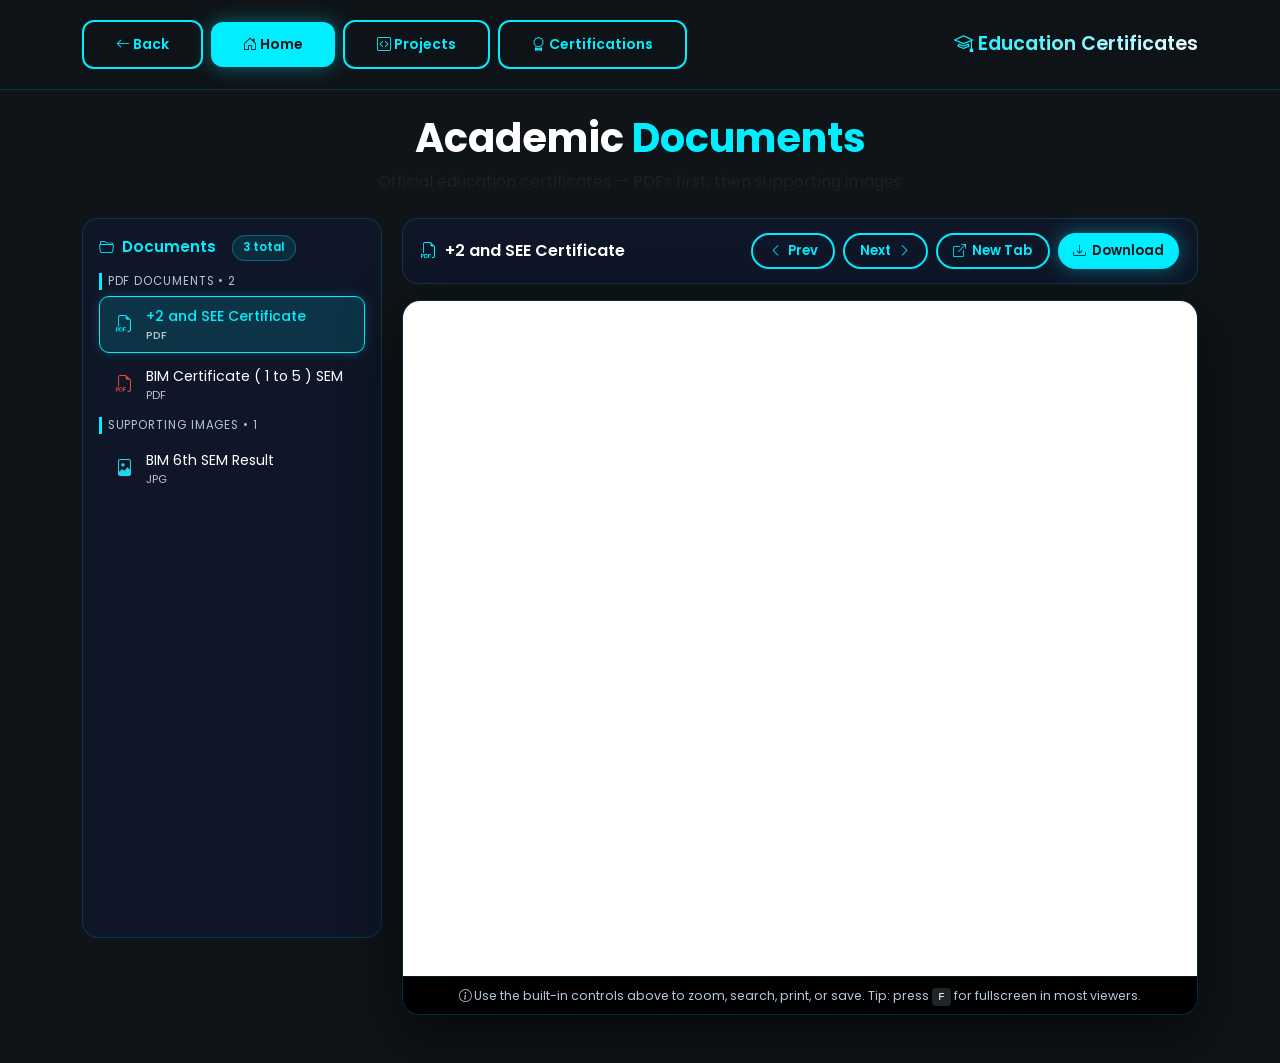
<file: education.html>
<!DOCTYPE html>
<html lang="en">
<head>
    <meta charset="UTF-8">
    <meta name="viewport" content="width=device-width, initial-scale=1.0">
    <title>Education Certificates - Dipesh Dhaurali</title>
    <link href="https://cdn.jsdelivr.net/npm/bootstrap@5.3.2/dist/css/bootstrap.min.css" rel="stylesheet">
    <link href="https://cdn.jsdelivr.net/npm/bootstrap-icons@1.11.1/font/bootstrap-icons.css" rel="stylesheet">
    <link href="https://fonts.googleapis.com/css2?family=Poppins:wght@300;400;500;600;700;800&display=swap" rel="stylesheet">
    <link href="https://unpkg.com/aos@2.3.1/dist/aos.css" rel="stylesheet">
    <link rel="icon" type="image/png" href="images/folder.png"/>
    <link href="style.css" rel="stylesheet">
    <style>
        .docs-navbar { background: rgba(15, 20, 25, 0.95) !important; backdrop-filter: blur(10px); padding: 0.75rem 0; border-bottom: 1px solid rgba(0, 238, 255, 0.16); position: sticky; top: 0; z-index: 1000; }
        .docs-page-title { font-size: 1.2rem; font-weight: 600; background: linear-gradient(135deg, #0ef, #fff); -webkit-background-clip: text; background-clip: text; color: transparent; }
        .docs-layout { display: grid; grid-template-columns: 300px 1fr; gap: 1.25rem; min-height: calc(100vh - 160px); }
        .docs-sidebar { background: rgba(15, 23, 42, 0.9); border: 1px solid rgba(0, 238, 255, 0.16); border-radius: 16px; padding: 1rem; max-height: calc(100vh - 180px); overflow-y: auto; position: sticky; top: 90px; }
        .docs-sidebar-title { font-size: 0.95rem; font-weight: 600; color: var(--accent); margin-bottom: 0.75rem; display: flex; align-items: center; gap: 0.5rem; }
        .docs-section-heading { font-size: 0.72rem; text-transform: uppercase; letter-spacing: 0.08em; color: var(--text-muted); margin: 0.85rem 0 0.4rem; padding-left: 0.35rem; border-left: 3px solid var(--accent); }
        .docs-section-heading:first-of-type { margin-top: 0.25rem; }
        .doc-item { display: flex; align-items: center; gap: 0.65rem; padding: 0.6rem 0.75rem; border-radius: 10px; cursor: pointer; transition: all 0.25s ease; margin-bottom: 0.25rem; border: 1px solid transparent; color: var(--text-white); text-decoration: none; font-size: 0.88rem; font-weight: 400; word-break: break-word; line-height: 1.3; }
        .doc-item:hover { background: rgba(0, 238, 255, 0.08); border-color: rgba(0, 238, 255, 0.25); }
        .doc-item.active { background: rgba(0, 238, 255, 0.14); border-color: var(--accent); color: var(--accent); box-shadow: 0 0 12px rgba(0, 238, 255, 0.22); font-weight: 500; }
        .doc-item .doc-icon { font-size: 1.05rem; flex-shrink: 0; width: 24px; text-align: center; }
        .doc-item .doc-icon.pdf { color: #ef4444; }
        .doc-item .doc-icon.img { color: #22d3ee; }
        .doc-item.active .doc-icon.pdf, .doc-item.active .doc-icon.img { color: var(--accent); }
        .docs-main { display: flex; flex-direction: column; gap: 1rem; min-width: 0; }
        .docs-toolbar { background: rgba(15, 23, 42, 0.9); border: 1px solid rgba(0, 238, 255, 0.16); border-radius: 16px; padding: 0.85rem 1.1rem; display: flex; flex-wrap: wrap; align-items: center; justify-content: space-between; gap: 0.75rem; }
        .docs-toolbar-title { font-size: 1rem; font-weight: 600; color: var(--text-white); display: flex; align-items: center; gap: 0.5rem; min-width: 0; flex: 1; }
        .docs-toolbar-title span.file-name { overflow: hidden; text-overflow: ellipsis; white-space: nowrap; max-width: 420px; }
        .docs-toolbar-actions { display: flex; flex-wrap: wrap; gap: 0.5rem; }
        .docs-toolbar-actions .btn { border-radius: 999px; font-size: 0.82rem; padding: 0.4rem 0.95rem; display: inline-flex; align-items: center; gap: 0.4rem; }
        .docs-viewer { background: #000; border: 1px solid rgba(0, 238, 255, 0.2); border-radius: 18px; overflow: hidden; min-height: 72vh; position: relative; box-shadow: 0 20px 60px rgba(0,0,0,0.6); }
        .docs-viewer iframe, .docs-viewer object { width: 100%; height: 75vh; display: block; border: 0; background: #fff; }
        .docs-viewer .image-frame { width: 100%; min-height: 75vh; display: flex; align-items: center; justify-content: center; background: #0a0f18; padding: 1rem; }
        .docs-viewer .image-frame img { max-width: 100%; max-height: 75vh; height: auto; border-radius: 10px; box-shadow: 0 10px 40px rgba(0,0,0,0.6); }
        .docs-empty { display: flex; align-items: center; justify-content: center; flex-direction: column; gap: 0.75rem; min-height: 60vh; color: var(--text-muted); text-align: center; padding: 2rem; }
        .docs-empty i { font-size: 3rem; color: var(--accent); opacity: 0.6; }
        .docs-count-badge { background: rgba(0, 238, 255, 0.1); padding: 0.2rem 0.65rem; border-radius: 20px; font-size: 0.72rem; color: var(--accent); border: 1px solid rgba(0, 238, 255, 0.3); margin-left: 0.5rem; }
        .viewer-hint { font-size: 0.78rem; color: var(--text-muted); text-align: center; padding: 0.65rem 0.5rem 0.5rem; background: #000; border-top: 1px solid rgba(0, 238, 255, 0.1); }
        @media (max-width: 991px) {
            .docs-layout { grid-template-columns: 1fr; }
            .docs-sidebar { position: static; max-height: none; }
            .docs-toolbar-title span.file-name { max-width: 240px; }
            .docs-viewer iframe, .docs-viewer object, .docs-viewer .image-frame { height: 62vh; min-height: 62vh; }
        }
        @media (max-width: 576px) {
            .docs-toolbar { padding: 0.75rem 0.9rem; }
            .docs-toolbar-actions .btn { padding: 0.35rem 0.75rem; font-size: 0.78rem; }
            .docs-viewer iframe, .docs-viewer object, .docs-viewer .image-frame { height: 55vh; min-height: 55vh; }
        }
    </style>
</head>
<body>

<nav class="navbar docs-navbar">
    <div class="container">
        <div class="d-flex flex-wrap align-items-center gap-2 py-2">
            <a href="index.html#education" class="btn btn-outline-accent btn-sm"><i class="bi bi-arrow-left"></i> Back</a>
            <a href="index.html" class="btn btn-accent btn-sm"><i class="bi bi-house-door"></i> Home</a>
            <a href="project.html" class="btn btn-outline-accent btn-sm"><i class="bi bi-code-square"></i> Projects</a>
            <a href="certificate.html" class="btn btn-outline-accent btn-sm"><i class="bi bi-award"></i> Certifications</a>
        </div>
        <span class="docs-page-title d-none d-sm-inline-block"><i class="bi bi-mortarboard"></i> Education Certificates</span>
    </div>
</nav>

<main class="section-padding" style="padding-top: 1.5rem; padding-bottom: 3rem;">
    <div class="container">
        <div class="text-center mb-4" data-aos="fade-up">
            <h2 class="section-title" style="margin-bottom: 0.5rem;">Academic <span class="text-accent">Documents</span></h2>
            <p class="text-muted">Official education certificates &mdash; PDFs first, then supporting images</p>
        </div>

        <div class="docs-layout">
            <aside class="docs-sidebar" data-aos="fade-right">
                <div class="docs-sidebar-title"><i class="bi bi-folder2-open"></i> Documents <span class="docs-count-badge" id="docCountBadge">0</span></div>
                <div id="pdfList"></div>
                <div id="imgList"></div>
            </aside>

            <section class="docs-main" data-aos="fade-left">
                <div class="docs-toolbar">
                    <div class="docs-toolbar-title">
                        <i id="toolbarIcon" class="bi bi-filetype-pdf text-accent"></i>
                        <span class="file-name" id="toolbarFileName">Select a document from the left</span>
                    </div>
                    <div class="docs-toolbar-actions" id="toolbarActions">
                        <button type="button" class="btn btn-outline-accent btn-sm" id="btnPrevDoc"><i class="bi bi-chevron-left"></i> Prev</button>
                        <button type="button" class="btn btn-outline-accent btn-sm" id="btnNextDoc">Next <i class="bi bi-chevron-right"></i></button>
                        <a href="#" target="_blank" rel="noopener" class="btn btn-outline-accent btn-sm" id="btnOpenTab"><i class="bi bi-box-arrow-up-right"></i> New Tab</a>
                        <a href="#" download class="btn btn-accent btn-sm" id="btnDownload"><i class="bi bi-download"></i> Download</a>
                    </div>
                </div>

                <div class="docs-viewer" id="docViewer">
                    <div class="docs-empty">
                        <i class="bi bi-files"></i>
                        <h5>No document selected</h5>
                        <p class="small mb-0">Pick any file from the sidebar to preview it here.<br>PDFs open with your browser's built-in PDF reader.</p>
                    </div>
                </div>
            </section>
        </div>
    </div>
</main>

<script src="https://cdn.jsdelivr.net/npm/bootstrap@5.3.2/dist/js/bootstrap.bundle.min.js"></script>
<script src="https://unpkg.com/aos@2.3.1/dist/aos.js"></script>
<script>
    AOS.init({ duration: 800, once: true });

    (function () {
        const BASE = 'documents/Academic/';

        function isPDF(n) { return /\.pdf$/i.test(n); }
        function isImg(n) { return /\.(jpe?g|png|webp)$/i.test(n); }
        function displayName(n) {
            return decodeURIComponent(n)
                .replace(/\.[^.]+$/, '')
                .replace(/_page-\d+/gi, '')
                .replace(/[-_]+/g, ' ')
                .replace(/\s{2,}/g, ' ')
                .trim();
        }
        function ext(n) {
            const m = /\.([^.]+)$/.exec(n);
            return m ? m[1].toUpperCase() : '';
        }

        const RAW_FILES = [
            '+2 and SEE Certificate.pdf',
            'BIM Certificate ( 1 to 5 ) SEM.pdf',
            'BIM 6th SEM Result.jpg'
        ];

        const PDF_FILES = RAW_FILES.filter(isPDF);
        const IMG_FILES = RAW_FILES.filter(isImg);
        const DOCS = PDF_FILES.concat(IMG_FILES);
        const NAME_MAP = {};
        DOCS.forEach(f => { NAME_MAP[f] = displayName(f); });

        const sidebarBadge = document.getElementById('docCountBadge');
        const pdfList = document.getElementById('pdfList');
        const imgList = document.getElementById('imgList');
        const viewer = document.getElementById('docViewer');
        const toolbarFileName = document.getElementById('toolbarFileName');
        const toolbarIcon = document.getElementById('toolbarIcon');
        const btnOpenTab = document.getElementById('btnOpenTab');
        const btnDownload = document.getElementById('btnDownload');
        const btnPrev = document.getElementById('btnPrevDoc');
        const btnNext = document.getElementById('btnNextDoc');

        sidebarBadge.textContent = DOCS.length + ' total';

        function renderHeading(container, label, count) {
            const h = document.createElement('div');
            h.className = 'docs-section-heading';
            h.textContent = label + ' \u2022 ' + count;
            container.appendChild(h);
        }
        function renderItem(container, file) {
            const a = document.createElement('a');
            a.href = '#d=' + encodeURIComponent(file);
            a.className = 'doc-item';
            a.dataset.file = file;
            a.innerHTML =
                '<i class="bi bi-' + (isPDF(file) ? 'filetype-pdf doc-icon pdf' : 'file-image doc-icon img') + '"></i>' +
                '<div style="flex:1;min-width:0;">' +
                    '<div>' + NAME_MAP[file] + '</div>' +
                    '<div style="font-size:0.7rem;color:var(--text-muted);margin-top:0.15rem;">' + ext(file) + '</div>' +
                '</div>';
            a.addEventListener('click', function (e) {
                e.preventDefault();
                selectDoc(file, true);
            });
            container.appendChild(a);
        }

        renderHeading(pdfList, 'PDF Documents', PDF_FILES.length);
        PDF_FILES.forEach(f => renderItem(pdfList, f));
        renderHeading(imgList, 'Supporting Images', IMG_FILES.length);
        IMG_FILES.forEach(f => renderItem(imgList, f));

        let currentFile = null;

        function renderViewer(file) {
            const url = BASE + encodeURIComponent(file);
            if (isPDF(file)) {
                viewer.innerHTML =
                    '<iframe src="' + url + '" title="' + NAME_MAP[file] + '" type="application/pdf" loading="lazy"></iframe>' +
                    '<div class="viewer-hint"><i class="bi bi-info-circle"></i> Use the built-in controls above to zoom, search, print, or save. Tip: press <kbd>F</kbd> for fullscreen in most viewers.</div>';
            } else {
                viewer.innerHTML =
                    '<div class="image-frame"><img src="' + url + '" alt="' + NAME_MAP[file] + '" loading="lazy"></div>' +
                    '<div class="viewer-hint"><i class="bi bi-info-circle"></i> Image preview &mdash; click <b>Download</b> or <b>New Tab</b> for full resolution.</div>';
            }
            btnOpenTab.href = url;
            btnDownload.href = url;
            btnDownload.download = file;
            toolbarFileName.textContent = NAME_MAP[file];
            toolbarIcon.className = isPDF(file) ? 'bi bi-filetype-pdf text-accent' : 'bi bi-file-image text-accent';
            toolbarFileName.title = NAME_MAP[file] + ' (' + ext(file) + ')';
            document.querySelectorAll('.doc-item').forEach(el => {
                el.classList.toggle('active', el.dataset.file === file);
            });
            document.title = NAME_MAP[file] + ' \u2014 Education Certificates \u2014 Dipesh Dhaurali';
        }

        function clearViewer() {
            viewer.innerHTML =
                '<div class="docs-empty">' +
                    '<i class="bi bi-files"></i>' +
                    '<h5>No document selected</h5>' +
                    '<p class="small mb-0">Pick any file from the sidebar to preview it here.<br>PDFs open with your browser\'s built-in PDF reader.</p>' +
                '</div>';
            toolbarFileName.textContent = 'Select a document from the left';
            toolbarIcon.className = 'bi bi-filetype-pdf text-accent';
            btnOpenTab.href = '#';
            btnDownload.href = '#';
            document.querySelectorAll('.doc-item').forEach(el => el.classList.remove('active'));
            document.title = 'Education Certificates - Dipesh Dhaurali';
        }

        function selectDoc(file, pushHash) {
            if (!DOCS.includes(file)) { clearViewer(); currentFile = null; return; }
            currentFile = file;
            renderViewer(file);
            if (pushHash !== false) {
                try { history.replaceState(null, '', '#d=' + encodeURIComponent(file)); } catch (e) {}
            }
        }

        function indexOfFile(f) { return DOCS.indexOf(f); }
        function step(delta) {
            if (DOCS.length === 0) return;
            let idx = currentFile ? indexOfFile(currentFile) : -1;
            if (idx < 0) idx = delta > 0 ? -1 : DOCS.length;
            idx = (idx + delta + DOCS.length) % DOCS.length;
            selectDoc(DOCS[idx], true);
        }
        btnPrev.addEventListener('click', function () { step(-1); });
        btnNext.addEventListener('click', function () { step(+1); });
        document.addEventListener('keydown', function (e) {
            if (e.target && (e.target.tagName === 'INPUT' || e.target.tagName === 'TEXTAREA' || e.target.tagName === 'IFRAME')) return;
            if (e.key === 'ArrowLeft' && (e.ctrlKey || e.metaKey)) { e.preventDefault(); step(-1); }
            else if (e.key === 'ArrowRight' && (e.ctrlKey || e.metaKey)) { e.preventDefault(); step(+1); }
        });

        function readHashDoc() {
            const h = (window.location.hash || '').replace(/^#/, '');
            if (!h) return null;
            try {
                const params = new URLSearchParams(h);
                const d = params.get('d');
                if (d) return decodeURIComponent(d);
            } catch (e) {}
            return h && h.startsWith('d=') ? decodeURIComponent(h.substring(2)) : null;
        }
        function applyFromHash() {
            const d = readHashDoc();
            if (d) selectDoc(d, false);
            else if (!currentFile && DOCS.length > 0) selectDoc(DOCS[0], false);
        }
        window.addEventListener('hashchange', applyFromHash);
        applyFromHash();
    })();
</script>
</body>
</html>
</file>
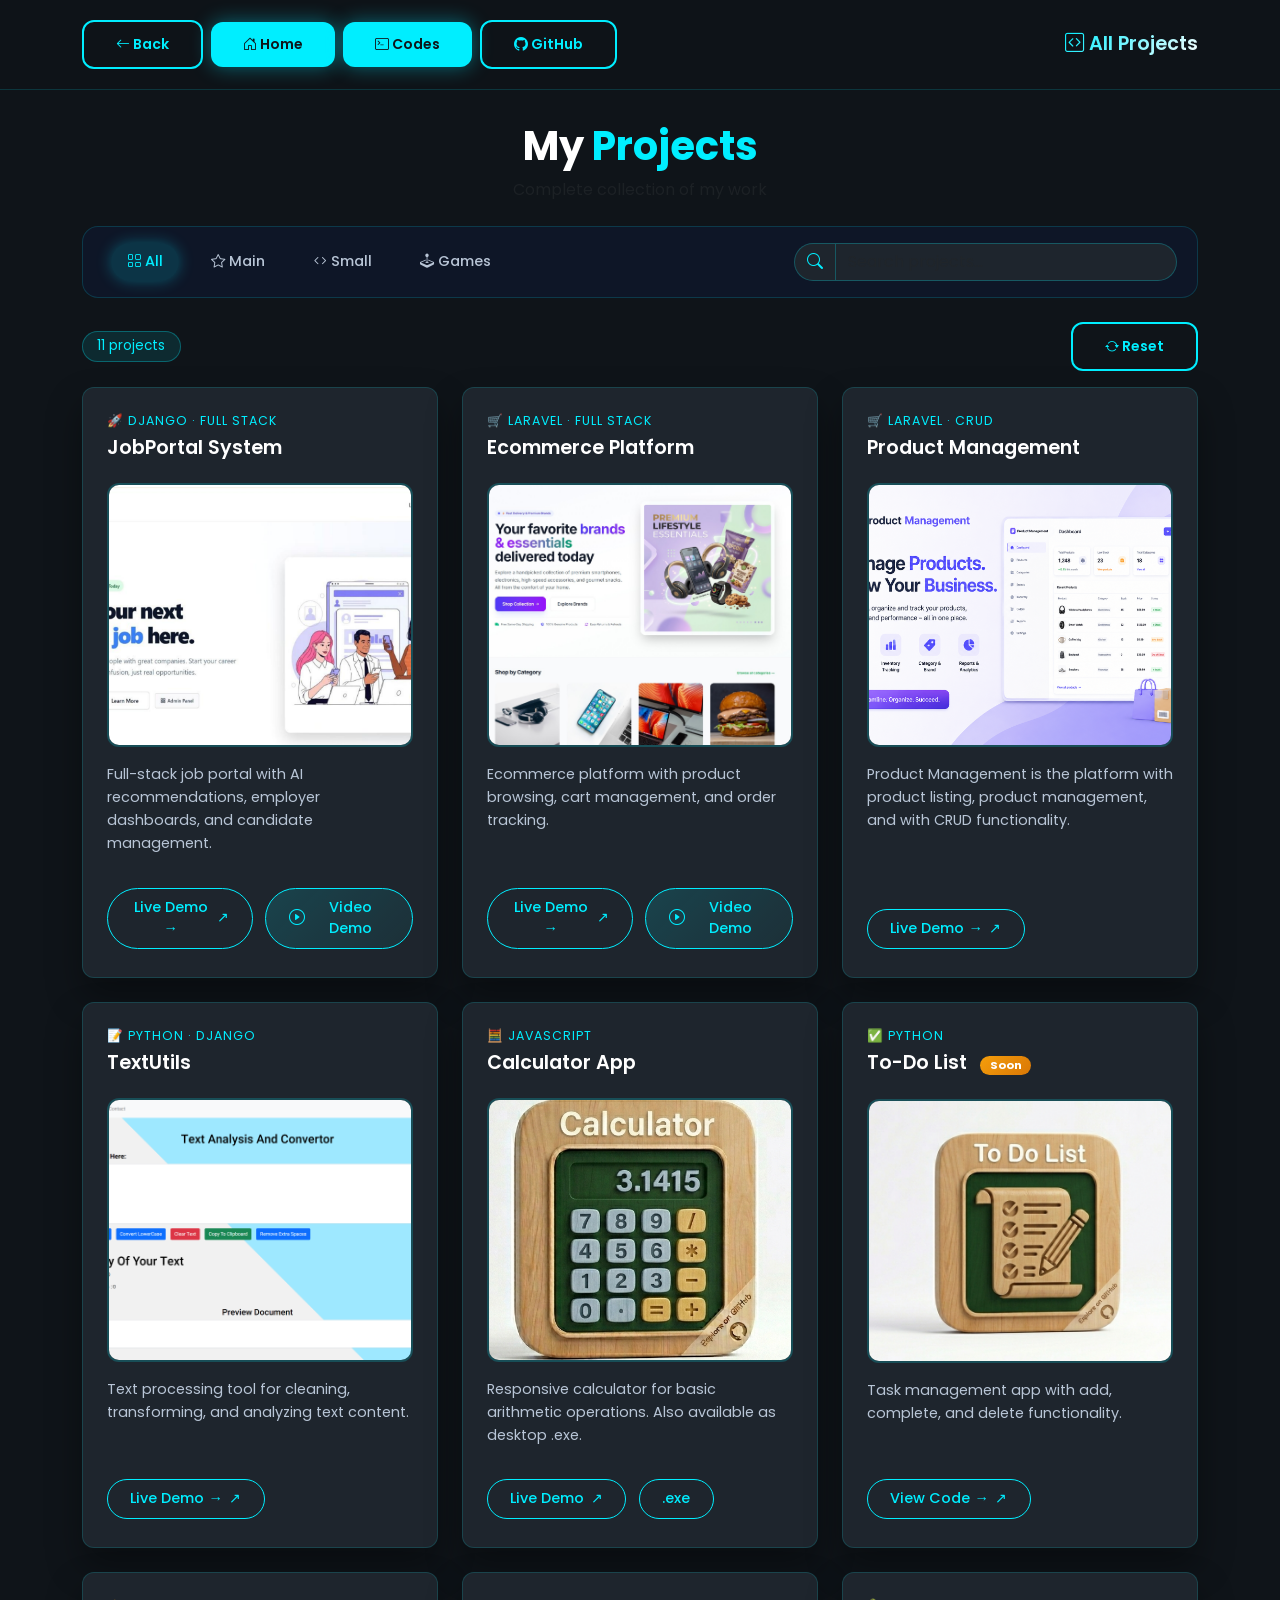
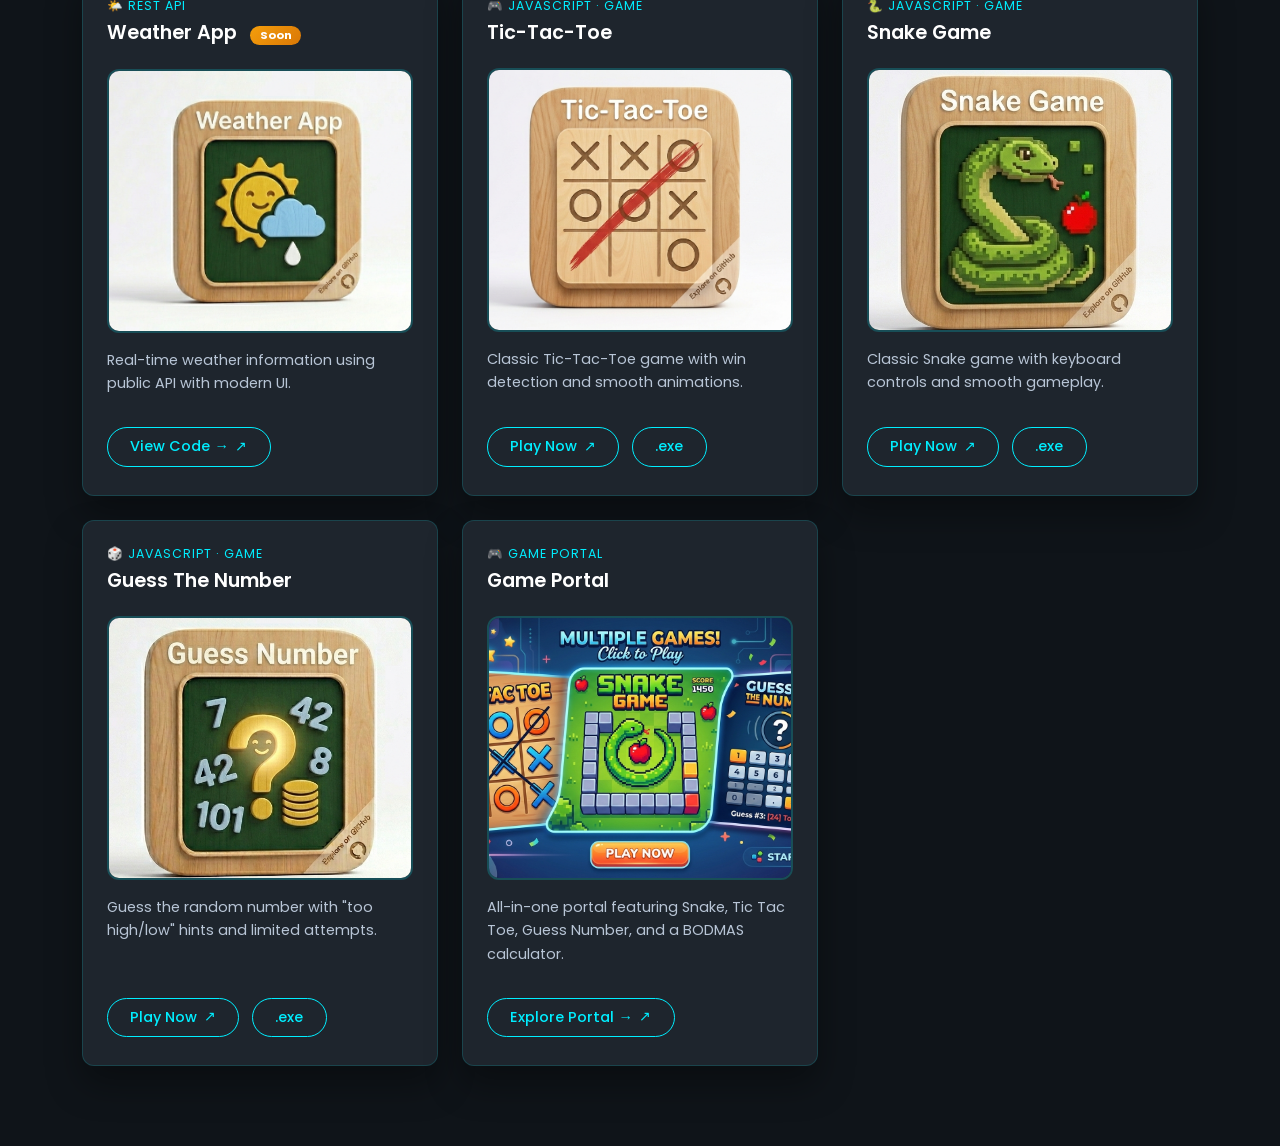
<file: project.html>
<!DOCTYPE html>
<html lang="en">
<head>
    <meta charset="UTF-8">
    <meta name="viewport" content="width=device-width, initial-scale=1.0">
    <title>All Projects - Dipesh Dhaurali</title>
    <link href="https://cdn.jsdelivr.net/npm/bootstrap@5.3.2/dist/css/bootstrap.min.css" rel="stylesheet">
    <link href="https://cdn.jsdelivr.net/npm/bootstrap-icons@1.11.1/font/bootstrap-icons.css" rel="stylesheet">
    <link href="https://fonts.googleapis.com/css2?family=Poppins:wght@300;400;500;600;700;800&display=swap" rel="stylesheet">
    <link href="https://unpkg.com/aos@2.3.1/dist/aos.css" rel="stylesheet">
    <link rel="icon" type="image/png" href="images/folder.png"/>
    <link href="style.css" rel="stylesheet">
    <style>
        .projects-navbar { background: rgba(15, 20, 25, 0.95) !important; backdrop-filter: blur(10px); padding: 0.75rem 0; border-bottom: 1px solid rgba(0, 238, 255, 0.16); position: sticky; top: 0; z-index: 1000; }
        .projects-page-title { font-size: 1.2rem; font-weight: 600; background: linear-gradient(135deg, #0ef, #fff); -webkit-background-clip: text; background-clip: text; color: transparent; }
        .projects-filter-bar { background: rgba(15, 23, 42, 0.9); border-radius: 16px; border: 1px solid rgba(0, 238, 255, 0.16); padding: 1rem 1.25rem; }
        .projects-filter-nav .nav-link { color: var(--text-muted) !important; font-size: 0.9rem; padding: 0.5rem 1.2rem; border-radius: 30px; transition: all 0.3s; }
        .projects-filter-nav .nav-link.active, .projects-filter-nav .nav-link:hover { background: rgba(0, 238, 255, 0.14); border-color: var(--accent); color: var(--accent) !important; box-shadow: 0 0 15px rgba(0, 238, 255, 0.3); }
        .projects-search-wrapper .form-control { background: var(--bg-card); border-color: rgba(0, 238, 255, 0.25); color: var(--text-white); border-radius: 30px; }
        .projects-search-wrapper .input-group-text { background: var(--bg-card); border-color: rgba(0, 238, 255, 0.25); color: var(--accent); border-radius: 30px 0 0 30px; }
        .badge.bg-warning { background: linear-gradient(135deg, #f59e0b, #d97706) !important; font-size: 0.7rem; padding: 0.25rem 0.6rem; border-radius: 20px; margin-left: 8px; }
        .no-results { text-align: center; padding: 60px; background: var(--bg-card); border-radius: var(--border-radius); }
        .projects-count { background: rgba(0, 238, 255, 0.1); padding: 0.25rem 0.9rem; border-radius: 20px; font-size: 0.85rem; color: var(--accent); border: 1px solid rgba(0, 238, 255, 0.3); }
        @media (max-width: 768px) { .projects-filter-nav { justify-content: center; flex-wrap: wrap; gap: 0.5rem; } }
    </style>
</head>
<body>

<nav class="navbar projects-navbar">
    <div class="container">
        <div class="d-flex flex-wrap align-items-center gap-2 py-2">
            <a href="index.html#project" class="btn btn-outline-accent btn-sm"><i class="bi bi-arrow-left"></i> Back</a>
            <a href="index.html" class="btn btn-accent btn-sm"><i class="bi bi-house-door"></i> Home</a>
            <a href="https://github.com/Dipesh-Dhaurali/Basic-Python-Codes" target="_blank" class="btn btn-accent btn-sm"><i class="bi bi-terminal"></i> Codes</a>
            <a href="https://github.com/Dipesh-Dhaurali" target="_blank" class="btn btn-outline-accent btn-sm"><i class="bi bi-github"></i> GitHub</a>
        </div>
        <span class="projects-page-title d-none d-sm-inline-block"><i class="bi bi-code-square"></i> All Projects</span>
    </div>
</nav>

<main class="section-padding projects-list-page" style="padding-top: 2rem;">
    <div class="container">
        <div class="text-center mb-4" data-aos="fade-up">
            <h2 class="section-title" style="margin-bottom: 0.5rem;">My <span class="text-accent">Projects</span></h2>
            <p class="text-muted">Complete collection of my work</p>
        </div>

        <div class="projects-filter-bar d-flex flex-column flex-lg-row align-items-lg-center justify-content-between gap-3 mb-4" data-aos="fade-up">
            <ul class="nav nav-pills projects-filter-nav">
                <li class="nav-item"><button class="nav-link active project-filter-btn" data-filter="all"><i class="bi bi-grid"></i> All</button></li>
                <li class="nav-item"><button class="nav-link project-filter-btn" data-filter="main"><i class="bi bi-star"></i> Main</button></li>
                <li class="nav-item"><button class="nav-link project-filter-btn" data-filter="small"><i class="bi bi-code"></i> Small</button></li>
                <li class="nav-item"><button class="nav-link project-filter-btn" data-filter="game"><i class="bi bi-joystick"></i> Games</button></li>
            </ul>
            <div class="projects-search-wrapper">
                <div class="input-group">
                    <span class="input-group-text"><i class="bi bi-search"></i></span>
                    <input type="text" id="projectSearch" class="form-control" placeholder="Search projects...">
                </div>
            </div>
        </div>

        <div class="d-flex justify-content-between align-items-center mb-3">
            <span class="projects-count" id="projectsCount">Loading...</span>
            <button id="clearFilters" class="btn btn-sm btn-outline-accent"><i class="bi bi-arrow-repeat"></i> Reset</button>
        </div>

        <div class="row g-4" id="projectsGrid">
            <!-- Main Projects -->
            <div class="col-md-4 project-item" data-category="main" data-keywords="job portal django full stack ai">
                <div class="project-card"><div class="project-header"><span class="project-tag">🚀 Django · Full Stack</span><h3 class="project-title">JobPortal System</h3></div><a href="https://github.com/Dipesh-Dhaurali/JobPortal" target="_blank" class="project-image-link"><div class="project-image"><img src="images/jobportal.png" alt="JobPortal" loading="lazy"></div></a><p class="project-summary">Full-stack job portal with AI recommendations, employer dashboards, and candidate management.</p><div class="project-actions"><a href="https://dipeshjobportal.pythonanywhere.com/" target="_blank" class="btn btn-project-live">Live Demo →</a><button type="button" class="btn btn-project-video" data-video-src="https://res.cloudinary.com/zx17oclv/video/upload/v1785780353/JobPortal_xbfhkq.mp4" data-video-title="JobPortal System Demo"><i class="bi bi-play-circle"></i> Video Demo</button></div></div>
            </div>
            
            <!-- ecom -->
            <div class="col-md-4 project-item" data-category="main" data-keywords="ecommerce laravel shop cart">
                <div class="project-card"><div class="project-header"><span class="project-tag">🛒 Laravel · Full Stack</span><h3 class="project-title">Ecommerce Platform </h3></div><a href="https://github.com/Dipesh-Dhaurali/Ecommerce" target="_blank" class="project-image-link"><div class="project-image"><img src="images/ecom.jpg" alt="Ecommerce" loading="lazy"></div></a><p class="project-summary">Ecommerce platform with product browsing, cart management, and order tracking.</p><div class="project-actions"><a href="https://emart.dipeshdhaurali.com.np/" target="_blank" class="btn btn-project-live">Live Demo →</a><button type="button" class="btn btn-project-video" data-video-src="https://res.cloudinary.com/zx17oclv/video/upload/v1785780316/emart_fm9jqv.mp4" data-video-title="Ecommerce Platform Demo"><i class="bi bi-play-circle"></i> Video Demo</button></div></div>
            </div>
            
            <!-- product management -->
            <div class="col-md-4 project-item" data-category="main" data-keywords="product management laravel">
                <div class="project-card"><div class="project-header"><span class="project-tag">🛒 Laravel · CRUD </span><h3 class="project-title">Product Management </h3></div><a href="https://github.com/Dipesh-Dhaurali/ProductManagementSystem" target="_blank" class="project-image-link"><div class="project-image"><img src="images/prodctmgmt.png" alt="ProdcutManagement" loading="lazy"></div></a><p class="project-summary">Product Management is the platform with product listing, product management, and with CRUD functionality. </p><div class="project-actions"><a href="http://inventra.dipeshdhaurali.com.np/products" target="_blank" class="btn btn-project-live">Live Demo →</a></div></div>
            </div>
            
            
            
            <div class="col-md-4 project-item" data-category="main" data-keywords="text utils django python">
                <div class="project-card"><div class="project-header"><span class="project-tag">📝 Python · Django</span><h3 class="project-title">TextUtils</h3></div><a href="https://github.com/Dipesh-Dhaurali/text-utils" target="_blank" class="project-image-link"><div class="project-image"><img src="images/textUtil.png" alt="TextUtils" loading="lazy"></div></a><p class="project-summary">Text processing tool for cleaning, transforming, and analyzing text content.</p><div class="project-actions"><a href="https://text-utils-az4l.onrender.com/" target="_blank" class="btn btn-project-live">Live Demo →</a></div></div>
            </div>

            <!-- Small Projects -->
            <div class="col-md-4 project-item" data-category="small" data-keywords="calculator javascript">
                <div class="project-card"><div class="project-header"><span class="project-tag">🧮 JavaScript</span><h3 class="project-title">Calculator App</h3></div><a href="https://github.com/Dipesh-Dhaurali/games" target="_blank" class="project-image-link"><div class="project-image"><img src="images/calculator.png" alt="Calculator" loading="lazy"></div></a><p class="project-summary">Responsive calculator for basic arithmetic operations. Also available as desktop .exe.</p><div class="project-actions"><a href="https://dipeshdhaurali.gamer.gd/calculater.html" target="_blank" class="btn btn-project-live">Live Demo</a><a href="https://github.com/Dipesh-Dhaurali/games/releases/download/calculator/Calculator.exe" class="btn btn-project-download">.exe</a></div></div>
            </div>
            <div class="col-md-4 project-item" data-category="small" data-keywords="todo list python">
                <div class="project-card"><div class="project-header"><span class="project-tag">✅ Python</span><h3 class="project-title">To-Do List <span class="badge bg-warning">Soon</span></h3></div><a href="https://github.com/Dipesh-Dhaurali/To-Do-List" target="_blank" class="project-image-link"><div class="project-image"><img src="images/todolist.png" alt="To-Do List" loading="lazy"></div></a><p class="project-summary">Task management app with add, complete, and delete functionality.</p><div class="project-actions"><a href="https://github.com/Dipesh-Dhaurali/To-Do-List" target="_blank" class="btn btn-project-live">View Code →</a></div></div>
            </div>
            <div class="col-md-4 project-item" data-category="small" data-keywords="weather app api">
                <div class="project-card"><div class="project-header"><span class="project-tag">🌤️ REST API</span><h3 class="project-title">Weather App <span class="badge bg-warning">Soon</span></h3></div><a href="https://github.com/Dipesh-Dhaurali/Weather-App" target="_blank" class="project-image-link"><div class="project-image"><img src="images/weatherapp.png" alt="Weather App" loading="lazy"></div></a><p class="project-summary">Real-time weather information using public API with modern UI.</p><div class="project-actions"><a href="https://github.com/Dipesh-Dhaurali/Weather-App" target="_blank" class="btn btn-project-live">View Code →</a></div></div>
            </div>

            <!-- Games -->
            <div class="col-md-4 project-item" data-category="game" data-keywords="tic tac toe game">
                <div class="project-card"><div class="project-header"><span class="project-tag">🎮 JavaScript · Game</span><h3 class="project-title">Tic-Tac-Toe</h3></div><a href="https://github.com/Dipesh-Dhaurali/games" target="_blank" class="project-image-link"><div class="project-image"><img src="images/tictaktoe.png" alt="Tic Tac Toe" loading="lazy"></div></a><p class="project-summary">Classic Tic-Tac-Toe game with win detection and smooth animations.</p><div class="project-actions"><a href="https://dipeshdhaurali.gamer.gd/tictactoe.html" target="_blank" class="btn btn-project-live">Play Now</a><a href="https://github.com/Dipesh-Dhaurali/games/releases/download/TicTacToe/TicTacToe.exe" class="btn btn-project-download">.exe</a></div></div>
            </div>
            <div class="col-md-4 project-item" data-category="game" data-keywords="snake game classic">
                <div class="project-card"><div class="project-header"><span class="project-tag">🐍 JavaScript · Game</span><h3 class="project-title">Snake Game</h3></div><a href="https://github.com/Dipesh-Dhaurali/games" target="_blank" class="project-image-link"><div class="project-image"><img src="images/snake.png" alt="Snake Game" loading="lazy"></div></a><p class="project-summary">Classic Snake game with keyboard controls and smooth gameplay.</p><div class="project-actions"><a href="https://dipeshdhaurali.gamer.gd/snake.html" target="_blank" class="btn btn-project-live">Play Now</a><a href="https://github.com/Dipesh-Dhaurali/games/releases/download/SnakeGame/SnakeGame.exe" class="btn btn-project-download">.exe</a></div></div>
            </div>
            <div class="col-md-4 project-item" data-category="game" data-keywords="guess number game">
                <div class="project-card"><div class="project-header"><span class="project-tag">🎲 JavaScript · Game</span><h3 class="project-title">Guess The Number</h3></div><a href="https://github.com/Dipesh-Dhaurali/games" target="_blank" class="project-image-link"><div class="project-image"><img src="images/guessthenumber.png" alt="Guess Number" loading="lazy"></div></a><p class="project-summary">Guess the random number with "too high/low" hints and limited attempts.</p><div class="project-actions"><a href="https://dipeshdhaurali.gamer.gd/guess_number.html" target="_blank" class="btn btn-project-live">Play Now</a><a href="https://github.com/Dipesh-Dhaurali/games/releases/download/GuessNumber/GuessNumber.exe" class="btn btn-project-download">.exe</a></div></div>
            </div>
            <div class="col-md-4 project-item" data-category="game" data-keywords="game portal all games">
                <div class="project-card"><div class="project-header"><span class="project-tag">🎮 Game Portal</span><h3 class="project-title">Game Portal</h3></div><a href="https://github.com/Dipesh-Dhaurali/games" target="_blank" class="project-image-link"><div class="project-image"><img src="images/games.png" alt="Game Portal" loading="lazy"></div></a><p class="project-summary">All-in-one portal featuring Snake, Tic Tac Toe, Guess Number, and a BODMAS calculator.</p><div class="project-actions"><a href="https://dipeshdhaurali.gamer.gd/" target="_blank" class="btn btn-project-live">Explore Portal →</a></div></div>
            </div>
        </div>

        <div id="noResults" class="no-results d-none"><i class="bi bi-search" style="font-size: 3rem; color: var(--accent);"></i><h4 class="mt-3">No projects found</h4><p class="text-muted">Try adjusting your search or filter</p><button class="btn btn-accent" onclick="location.reload()">Reset Filters</button></div>
    </div>
</main>

<!-- Video Demo Modal -->
<div id="videoModal" class="video-modal-overlay" aria-hidden="true">
    <div class="video-modal" role="dialog" aria-modal="true" aria-labelledby="pVideoModalTitle">
        <button type="button" class="video-modal-close" aria-label="Close video modal">&times;</button>
        <div class="video-modal-header">
            <h3 id="pVideoModalTitle" class="video-modal-title"><i class="bi bi-play-circle text-accent"></i> <span id="pVideoModalTitleText">Video Demo</span></h3>
        </div>
        <div class="video-modal-body">
            <video id="pVideoModalPlayer" controls preload="metadata" playsinline>
                <source src="" type="video/mp4">
                Your browser does not support the video tag.
            </video>
        </div>
    </div>
</div>

<script src="https://cdn.jsdelivr.net/npm/bootstrap@5.3.2/dist/js/bootstrap.bundle.min.js"></script>
<script src="https://unpkg.com/aos@2.3.1/dist/aos.js"></script>
<script>
    AOS.init({ duration: 800, once: true });

    /* ============ Video Modal (project.html) ============ */
    (function() {
        const modal = document.getElementById('videoModal');
        const player = document.getElementById('pVideoModalPlayer');
        const titleSpan = document.getElementById('pVideoModalTitleText');
        const closeBtn = modal.querySelector('.video-modal-close');
        const vidBtns = document.querySelectorAll('.btn-project-video');
        const SEEK_STEP = 5;

        function pBuildHash(src, title) {
            const params = new URLSearchParams();
            params.set('v', src);
            if (title) params.set('t', title);
            return '#video?' + params.toString();
        }
        function pParseHash() {
            const h = window.location.hash || '';
            const idx = h.indexOf('?');
            if (idx === -1 || h.substring(0, idx) !== '#video') return null;
            const params = new URLSearchParams(h.substring(idx + 1));
            const v = params.get('v');
            if (!v) return null;
            return { v: v, t: params.get('t') || 'Video Demo' };
        }
        function pSetHashState(src, title) {
            try {
                history.replaceState(null, '', src ? pBuildHash(src, title) : (window.location.pathname + window.location.search));
            } catch (e) {}
        }

        function openModal(src, title, updateHash) {
            if (!src) return;
            titleSpan.textContent = title || 'Video Demo';
            const srcEl = player.querySelector('source');
            srcEl.src = src;
            player.load();
            modal.classList.add('open');
            modal.setAttribute('aria-hidden', 'false');
            document.body.style.overflow = 'hidden';
            if (updateHash !== false) pSetHashState(src, title || 'Video Demo');
            setTimeout(() => {
                player.focus({ preventScroll: true });
                player.play().catch(() => {});
            }, 150);
        }

        function closeModal(clearHash) {
            try {
                player.pause();
                player.currentTime = 0;
            } catch (e) {}
            const srcEl = player.querySelector('source');
            srcEl.src = '';
            player.load();
            modal.classList.remove('open');
            modal.setAttribute('aria-hidden', 'true');
            document.body.style.overflow = '';
            if (clearHash !== false) pSetHashState(null, null);
        }

        vidBtns.forEach(btn => {
            btn.addEventListener('click', () => {
                const src = btn.getAttribute('data-video-src');
                const title = btn.getAttribute('data-video-title');
                openModal(src, title);
            });
        });

        const pInitFromHash = () => {
            if (modal.classList.contains('open')) return;
            const info = pParseHash();
            if (info) openModal(info.v, info.t, false);
        };
        setTimeout(pInitFromHash, 50);
        window.addEventListener('hashchange', () => {
            const info = pParseHash();
            if (info) {
                if (!modal.classList.contains('open')) openModal(info.v, info.t, false);
            } else {
                if (modal.classList.contains('open')) closeModal(false);
            }
        });

        closeBtn.addEventListener('click', closeModal);
        modal.addEventListener('click', (e) => {
            if (e.target === modal) closeModal();
        });

        /* ---- Custom Video Controls (arrows, space, F, M) ---- */
        player.addEventListener('keydown', (e) => {
            const key = e.key;
            const isArrow = ['ArrowLeft','ArrowRight','ArrowUp','ArrowDown'].includes(key);
            if (key === ' ' || isArrow) {
                e.stopPropagation();
                e.preventDefault();
            }
            if (key === ' ') {
                if (player.paused) player.play().catch(()=>{});
                else player.pause();
            } else if (key === 'ArrowLeft') {
                player.currentTime = Math.max(0, player.currentTime - SEEK_STEP);
            } else if (key === 'ArrowRight') {
                player.currentTime = Math.min(player.duration || 0, player.currentTime + SEEK_STEP);
            } else if (key === 'ArrowUp') {
                player.volume = Math.min(1, player.volume + 0.1);
            } else if (key === 'ArrowDown') {
                player.volume = Math.max(0, player.volume - 0.1);
            } else if (key === 'F' || key === 'f') {
                if (!document.fullscreenElement) player.requestFullscreen?.().catch(()=>{});
                else document.exitFullscreen?.().catch(()=>{});
            } else if (key === 'M' || key === 'm') {
                player.muted = !player.muted;
            }
        });

        document.addEventListener('keydown', (e) => {
            if (!modal.classList.contains('open')) return;
            const insideVid = e.target === player || player.contains(e.target);

            if (['ArrowLeft','ArrowRight','ArrowUp','ArrowDown',' '].includes(e.key) && !insideVid) {
                const key = e.key;
                if (key === ' ') {
                    if (player.paused) player.play().catch(()=>{});
                    else player.pause();
                } else if (key === 'ArrowLeft') {
                    player.currentTime = Math.max(0, player.currentTime - SEEK_STEP);
                } else if (key === 'ArrowRight') {
                    player.currentTime = Math.min(player.duration || 0, player.currentTime + SEEK_STEP);
                } else if (key === 'ArrowUp') {
                    player.volume = Math.min(1, player.volume + 0.1);
                } else if (key === 'ArrowDown') {
                    player.volume = Math.max(0, player.volume - 0.1);
                }
                e.preventDefault();
                e.stopPropagation();
                return;
            }

            if (e.key === 'Escape') {
                closeModal();
                e.stopPropagation();
            }
        }, true);

        /* ---- Custom Click + Drag Seek (zone-aware, preserves native controls) ---- */
        const pDRAG_MAX = 0.35;
        const pNATIVE_MAX = 0.18;
        const pCLICK_MIN = 0.18;
        const pCLICK_MAX = 0.35;
        let pIsSeeking = false;
        let pWasPlaying = false;
        let pSeekMoved = false;
        let pMouseDownPos = null;
        let pStartedInNative = false;

        function pSeek(clientX) {
            if (!player.duration || isNaN(player.duration)) return;
            const r = player.getBoundingClientRect();
            let ratio = (clientX - r.left) / r.width;
            ratio = Math.min(1, Math.max(0, ratio));
            player.currentTime = ratio * player.duration;
        }
        function pBottomRatio(clientY) {
            const r = player.getBoundingClientRect();
            return (r.bottom - clientY) / r.height;
        }
        function pInDragZone(clientY) { return pBottomRatio(clientY) <= pDRAG_MAX; }
        function pInNative(clientY) { return pBottomRatio(clientY) <= pNATIVE_MAX; }
        function pInCustomClick(clientY) {
            const br = pBottomRatio(clientY);
            return br > pCLICK_MIN && br <= pCLICK_MAX;
        }

        player.addEventListener('mousedown', (e) => {
            if (e.button !== 0) return;
            const inNative = pInNative(e.clientY);
            const inDrag = pInDragZone(e.clientY);
            if (!inDrag) return;
            pStartedInNative = inNative;
            if (inNative) return;
            e.preventDefault(); e.stopPropagation();
            pIsSeeking = true; pSeekMoved = false;
            pWasPlaying = !player.paused;
            if (pWasPlaying) player.pause();
            pMouseDownPos = { x: e.clientX, y: e.clientY };
            pSeek(e.clientX);
            player.classList.add('is-seeking');
        });
        document.addEventListener('mousemove', (e) => {
            if (!pIsSeeking) return;
            if (pMouseDownPos) {
                const dx = Math.abs(e.clientX - pMouseDownPos.x);
                const dy = Math.abs(e.clientY - pMouseDownPos.y);
                if (dx > 3 || dy > 3) pSeekMoved = true;
            }
            pSeek(e.clientX);
        }, true);
        document.addEventListener('mouseup', (e) => {
            if (!pIsSeeking) return;
            pIsSeeking = false;
            player.classList.remove('is-seeking');
            pSeek(e.clientX);
            pMouseDownPos = null;
            pStartedInNative = false;
            if (pWasPlaying) player.play().catch(()=>{});
        }, true);
        player.addEventListener('click', (e) => {
            if (!pInCustomClick(e.clientY)) return;
            if (!player.duration || isNaN(player.duration)) return;
            if (pSeekMoved) { pSeekMoved = false; return; }
            e.preventDefault(); e.stopPropagation();
            pSeek(e.clientX);
        }, true);

        /* ---- Touch Seek (mobile) ---- */
        function pTouchX(e) {
            if (e.touches && e.touches[0]) return e.touches[0].clientX;
            if (e.changedTouches && e.changedTouches[0]) return e.changedTouches[0].clientX;
            return 0;
        }
        player.addEventListener('touchstart', (e) => {
            const t = e.touches[0];
            if (!t || !pInDragZone(t.clientY)) return;
            if (pInNative(t.clientY)) return;
            e.preventDefault();
            pIsSeeking = true;
            pWasPlaying = !player.paused;
            if (pWasPlaying) player.pause();
            pSeek(t.clientX);
            player.classList.add('is-seeking');
        }, { passive: false });
        player.addEventListener('touchmove', (e) => {
            if (!pIsSeeking) return;
            e.preventDefault();
            pSeek(pTouchX(e));
        }, { passive: false });
        player.addEventListener('touchend', (e) => {
            if (!pIsSeeking) return;
            pIsSeeking = false;
            player.classList.remove('is-seeking');
            pSeek(pTouchX(e));
            if (pWasPlaying) player.play().catch(()=>{});
        }, { passive: false });
    })();

    const filterBtns = document.querySelectorAll('.project-filter-btn');
    const items = document.querySelectorAll('.project-item');
    const searchInput = document.getElementById('projectSearch');
    const countSpan = document.getElementById('projectsCount');
    const noResults = document.getElementById('noResults');
    const grid = document.getElementById('projectsGrid');
    const clearBtn = document.getElementById('clearFilters');

    function updateFilters() {
        const active = document.querySelector('.project-filter-btn.active');
        const filter = active ? active.dataset.filter : 'all';
        const search = searchInput.value.toLowerCase();
        let visible = 0;

        items.forEach(item => {
            const category = item.dataset.category;
            const keywords = (item.dataset.keywords || '').toLowerCase();
            const title = item.querySelector('.project-title')?.textContent.toLowerCase() || '';
            const matchesFilter = filter === 'all' || category === filter;
            const matchesSearch = search === '' || title.includes(search) || keywords.includes(search);
            
            if (matchesFilter && matchesSearch) {
                item.classList.remove('d-none');
                visible++;
            } else {
                item.classList.add('d-none');
            }
        });

        countSpan.textContent = `${visible} project${visible !== 1 ? 's' : ''}`;
        
        if (visible === 0) {
            grid.classList.add('d-none');
            noResults.classList.remove('d-none');
        } else {
            grid.classList.remove('d-none');
            noResults.classList.add('d-none');
        }
    }

    filterBtns.forEach(btn => btn.addEventListener('click', () => {
        filterBtns.forEach(b => b.classList.remove('active'));
        btn.classList.add('active');
        updateFilters();
    }));

    searchInput.addEventListener('input', updateFilters);
    clearBtn.addEventListener('click', () => {
        document.querySelector('.project-filter-btn[data-filter="all"]').click();
        searchInput.value = '';
        updateFilters();
    });

    updateFilters();
</script>
</body>
</html>
</file>
<file: style.css>
/* ============================================
   Portfolio - Dark Theme with Cyan Accents
   ============================================ */

:root {
    --bg-dark: #0f1419;
    --bg-dark-alt: #1a1f26;
    --bg-card: #1e252d;
    --text-white: #ffffff;
    --text-muted: #b8c5d6;
    --accent: #0ef;
    --accent-glow: rgba(0, 238, 255, 0.4);
    --border-radius: 12px;
}

* {
    margin: 0;
    padding: 0;
    box-sizing: border-box;
}

html {
    scroll-behavior: smooth;
}

html, body {
    overflow-x: hidden;
    width: 100%;
    position: relative;
}

body {
    font-family: 'Poppins', sans-serif;
    background-color: var(--bg-dark);
    color: var(--text-white);
    animation: fadeIn 0.8s ease-in-out;
}

@keyframes fadeIn {
    from {
        opacity: 0;
        transform: translateY(20px);
    }
    to {
        opacity: 1;
        transform: translateY(0);
    }
}

/* Custom Scrollbar */
::-webkit-scrollbar {
    width: 10px;
}

::-webkit-scrollbar-track {
    background: var(--bg-dark);
    border-radius: 10px;
}

::-webkit-scrollbar-thumb {
    background: var(--accent);
    border-radius: 10px;
    box-shadow: inset 0 0 5px rgba(0, 0, 0, 0.3);
}

::-webkit-scrollbar-thumb:hover {
    background: #0ab;
}

.text-accent {
    color: var(--accent) !important;
}

/* Loading Spinner */
.loading-spinner {
    position: fixed;
    top: 0;
    left: 0;
    width: 100%;
    height: 100%;
    background: var(--bg-dark);
    display: flex;
    align-items: center;
    justify-content: center;
    z-index: 9999;
    transition: opacity 0.5s ease;
}

.spinner {
    width: 50px;
    height: 50px;
    border: 3px solid var(--bg-card);
    border-top-color: var(--accent);
    border-radius: 50%;
    animation: spin 1s linear infinite;
}

@keyframes spin {
    to { transform: rotate(360deg); }
}

.loading-spinner.hide {
    opacity: 0;
    pointer-events: none;
}

/* Back to Top Button */
.back-to-top {
    position: fixed;
    bottom: 30px;
    right: 30px;
    width: 50px;
    height: 50px;
    border-radius: 50%;
    background: var(--accent);
    color: var(--bg-dark);
    border: none;
    cursor: pointer;
    display: none;
    align-items: center;
    justify-content: center;
    font-size: 1.5rem;
    z-index: 1000;
    transition: all 0.3s ease;
    box-shadow: 0 0 20px var(--accent-glow);
}

.back-to-top:hover {
    transform: translateY(-5px);
    box-shadow: 0 0 30px var(--accent-glow);
}

.back-to-top.show {
    display: flex;
}

/* ========== Navigation ========== */
.navbar {
    background: rgba(15, 20, 25, 0.95) !important;
    backdrop-filter: blur(10px);
    padding: 1rem 0;
    transition: background 0.3s ease;
}

.navbar-brand {
    font-size: 1.5rem;
    font-weight: 700;
    color: var(--text-white) !important;
}

.navbar-brand .text-accent {
    color: var(--accent) !important;
}

.navbar-toggler {
    border-color: var(--accent);
}

.navbar-toggler-icon {
    background-image: url("data:image/svg+xml,%3csvg xmlns='http://www.w3.org/2000/svg' viewBox='0 0 30 30'%3e%3cpath stroke='%230ef' stroke-linecap='round' stroke-miterlimit='10' stroke-width='2' d='M4 7h22M4 15h22M4 23h22'/%3e%3c/svg%3e");
}

.nav-link {
    color: var(--text-muted) !important;
    font-weight: 500;
    margin-left: 0.5rem;
    margin-right: 0.5rem;
    padding: 0.5rem 1rem !important;
    border-radius: 8px;
    transition: all 0.3s ease;
}

.nav-link:hover,
.nav-link.active {
    color: var(--accent) !important;
}

.nav-link.active {
    background: rgba(0, 238, 255, 0.1);
    box-shadow: 0 0 10px var(--accent-glow);
}

/* ========== Hero Section ========== */
.hero-section {
    background: var(--bg-dark);
    position: relative;
    overflow: hidden;
    min-height: 100vh;
    display: flex;
    align-items: center;
}

.hero-face-img {
    position: absolute;
    top: 0;
    right: 0;
    width: 50%;
    min-width: 400px;
    height: 100%;
    object-fit: cover;
    object-position: right top;
    z-index: 0;
}

.hero-section .container {
    position: relative;
    z-index: 1;
}

.hero-section::after {
    content: '';
    position: absolute;
    inset: 0;
    background:
        linear-gradient(to top, var(--bg-dark) 0%, transparent 45%),
        linear-gradient(to right, var(--bg-dark) 0%, rgba(15, 20, 25, 0.97) 42%, transparent 55%),
        linear-gradient(to left, rgba(15, 20, 25, 0.4) 0%, transparent 12%);
    pointer-events: none;
    z-index: 0;
}

.hero-section::before {
    content: '';
    position: absolute;
    top: 20%;
    right: 10%;
    width: 400px;
    height: 400px;
    background: radial-gradient(circle, var(--accent-glow) 0%, transparent 70%);
    opacity: 0.15;
    pointer-events: none;
}

.hero-greeting {
    color: var(--accent);
    font-size: 1.25rem;
    font-weight: 500;
    margin-bottom: 0.5rem;
}

.hero-name {
    font-size: 3.5rem;
    font-weight: 700;
    margin-bottom: 0.5rem;
    line-height: 1.2;
}

.hero-role {
    font-size: 1.75rem;
    font-weight: 500;
    color: var(--text-muted);
    margin-bottom: 1.5rem;
    display: flex;
    align-items: center; /* Back to center but with fixed line-heights */
    flex-wrap: wrap;
    gap: 0.5rem;
    line-height: 1.2;
}

.hero-role .typed-text {
    color: var(--accent);
    min-height: 1.2em; /* Use em instead of rem for better scaling */
    display: inline-flex;
    align-items: center;
}

.hero-role .cursor {
    color: var(--accent);
    animation: blink 1s infinite;
    display: inline-flex;
    align-items: center;
    margin-left: -2px;
}

@keyframes blink {
    50% { opacity: 0; }
}

.hero-desc {
    color: var(--text-muted);
    font-size: 1rem;
    max-width: 500px;
    margin-bottom: 2rem;
    line-height: 1.6;
}

.hero-buttons .btn {
    margin-right: 1rem;
    margin-bottom: 0.5rem;
}

.btn-accent {
    background: var(--accent);
    color: var(--bg-dark) !important;
    border: none;
    border-radius: var(--border-radius);
    font-weight: 600;
    padding: 0.75rem 2rem;
    transition: all 0.3s ease;
    box-shadow: 0 0 20px var(--accent-glow);
}

.btn-accent:hover {
    background: var(--accent) !important;
    color: #fff !important;
    transform: scale(1.12);
    box-shadow: 0 0 25px var(--accent-glow);
}

.btn-outline-accent {
    border: 2px solid var(--accent);
    color: var(--accent) !important;
    background: transparent;
    border-radius: var(--border-radius);
    font-weight: 600;
    padding: 0.75rem 2rem;
    transition: all 0.3s ease;
}

.btn-outline-accent:hover {
    background: var(--accent);
    color: var(--bg-dark) !important;
}

/* Social Icons */
.social-icons {
    display: flex;
    gap: 1rem;
}

.social-icon {
    width: 45px;
    height: 45px;
    display: flex;
    align-items: center;
    justify-content: center;
    background: var(--bg-card);
    border: 2px solid var(--accent);
    border-radius: 50%;
    color: var(--accent);
    font-size: 1.25rem;
    transition: all 0.3s ease;
}

.social-icon:hover {
    background: var(--accent);
    color: var(--bg-dark);
    transform: translateY(-3px);
    box-shadow: 0 0 20px var(--accent-glow);
}

/* ========== Section Common ========== */
.section-padding {
    padding: 5rem 0;
    scroll-margin-top: 80px;
}

/* Ensure images don't overflow their containers */
img {
    max-width: 100%;
    height: auto;
}

#home {
    scroll-margin-top: 0;
}

.bg-dark-alt {
    background-color: var(--bg-dark-alt);
}

.hobbies-section {
    background: linear-gradient(135deg, #111827 0%, #050814 60%, #020308 100%);
    border-top: 1px solid rgba(0, 238, 255, 0.08);
    border-bottom: 1px solid rgba(0, 238, 255, 0.08);
}

.section-title {
    font-size: 2.5rem;
    font-weight: 700;
    text-align: center;
    margin-bottom: 3rem;
}

/* ========== About Section ========== */
.about-text {
    color: var(--text-muted);
    line-height: 1.8;
    margin-bottom: 1rem;
}

.about-highlights {
    list-style: none;
    margin: 1.5rem 0;
}

.about-highlights li {
    padding: 0.5rem 0;
    color: var(--text-muted);
}

.about-highlights i {
    margin-right: 0.75rem;
}

.about-image-wrapper {
    position: relative;
    display: inline-block;
}

.about-image-wrapper::before {
    content: '';
    position: absolute;
    inset: -8px;
    border: 2px solid var(--accent);
    border-radius: var(--border-radius);
    opacity: 0.5;
}

.about-image {
    width: 100%;
    max-width: 400px;
    height: auto;
    border-radius: 20px;
    border: 2px solid var(--accent);
    box-shadow: 0 0 30px var(--accent-glow);
    transition: all 0.4s cubic-bezier(0.175, 0.885, 0.32, 1.275);
}

.about-image:hover {
    transform: scale(1.03) translateY(-5px);
    box-shadow: 0 0 50px var(--accent-glow);
    border-color: var(--accent);
}

.hobbies-intro,
.hobbies-text {
    color: var(--text-muted);
    font-size: 0.95rem;
    line-height: 1.7;
}

.hobbies-text {
    margin-bottom: 1rem;
}

/* ========== Services Section ========== */
.service-card {
    background: var(--bg-card);
    border: 1px solid rgba(0, 238, 255, 0.2);
    border-radius: var(--border-radius);
    padding: 2rem;
    height: 100%;
    transition: all 0.3s ease;
    position: relative;
    overflow: hidden;
}

.service-card::before {
    content: '';
    position: absolute;
    top: 0;
    left: -100%;
    width: 100%;
    height: 100%;
    background: linear-gradient(90deg, transparent, rgba(0, 238, 255, 0.1), transparent);
    transition: left 0.5s ease;
}

.service-card:hover::before {
    left: 100%;
}

.service-card:hover {
    border-color: var(--accent);
    box-shadow: 0 0 30px var(--accent-glow);
    transform: translateY(-5px);
}

.service-icon {
    width: 70px;
    height: 70px;
    display: flex;
    align-items: center;
    justify-content: center;
    background: rgba(0, 238, 255, 0.1);
    border: 2px solid var(--accent);
    border-radius: var(--border-radius);
    color: var(--accent);
    font-size: 2rem;
    margin-bottom: 1.5rem;
}

.service-card h3 {
    font-size: 1.5rem;
    font-weight: 600;
    margin-bottom: 1rem;
}

.service-card p {
    color: var(--text-muted);
    font-size: 0.95rem;
    line-height: 1.6;
    margin-bottom: 1.5rem;
}

/* ========== Skills Section ========== */
.skills-subtitle {
    font-size: 1.3rem;
    font-weight: 600;
    margin-bottom: 1.75rem;
    position: relative;
}

.skills-subtitle::after {
    content: '';
    position: absolute;
    left: 0;
    bottom: -0.4rem;
    width: 80px;
    height: 3px;
    background: linear-gradient(90deg, var(--accent), transparent);
}

.skill-item .progress {
    height: 10px;
    background: var(--bg-card);
    border-radius: 10px;
    overflow: hidden;
}

.skill-item .progress-bar {
    background: linear-gradient(90deg, var(--accent), #0ab);
    border-radius: 10px;
    width: 0%;
    transition: width 1.2s ease-out;
}

.skill-item span {
    color: var(--text-muted);
    font-size: 0.95rem;
}

.technical-skills-list {
    max-width: 480px;
    margin: 0 auto;
}

.soft-skills-wrapper {
    max-width: 460px;
    margin: 0 auto;
}

.soft-skills-text {
    color: var(--text-muted);
    font-size: 0.9rem;
    margin-bottom: 1.75rem;
    text-align: center;
}

.soft-skills-grid {
    display: flex;
    flex-wrap: wrap;
    gap: 1.5rem;
    justify-content: center;
}

.soft-skill {
    text-align: center;
    flex: 0 0 calc(33.333% - 1.5rem);
    min-width: 120px;
}

.soft-skill-circle {
    width: 100px;
    height: 100px;
    margin: 0 auto;
    border-radius: 50%;
    border: 4px solid var(--accent);
    display: flex;
    align-items: center;
    justify-content: center;
    position: relative;
    box-shadow: 0 0 25px var(--accent-glow);
    transition: all 0.3s ease;
    background: var(--bg-card);
}

.soft-skill-circle:hover {
    transform: scale(1.05);
    box-shadow: 0 0 35px var(--accent-glow);
}

.soft-skill-circle::before {
    content: '';
    position: absolute;
    inset: 8px;
    border-radius: 50%;
    border: 3px solid rgba(0, 238, 255, 0.35);
}

.soft-skill-percent {
    position: relative;
    z-index: 1;
    color: var(--accent);
    font-weight: 600;
    font-size: 1rem;
}

.soft-skill p {
    margin-top: 0.75rem;
    font-size: 0.85rem;
    color: var(--text-muted);
}

/* ========== Education Section ========== */
.education-section {
    background: linear-gradient(135deg, #111827 0%, #050814 60%, #020308 100%);
    border-top: 1px solid rgba(0, 238, 255, 0.08);
    border-bottom: 1px solid rgba(0, 238, 255, 0.08);
}

.education-card {
    background: var(--bg-card);
    border: 1px solid rgba(0, 238, 255, 0.2);
    border-radius: var(--border-radius);
    padding: 2rem;
    height: 100%;
    transition: all 0.3s ease;
}

.education-card:hover {
    border-color: var(--accent);
    box-shadow: 0 0 25px var(--accent-glow);
    transform: translateY(-5px);
}

.edu-year {
    font-weight: 600;
    font-size: 1rem;
    margin-bottom: 0.5rem;
}

.education-card h4 {
    font-size: 1.25rem;
    font-weight: 600;
    margin-bottom: 0.25rem;
}

.edu-institute {
    color: var(--accent);
    font-size: 0.9rem;
    margin-bottom: 0.75rem;
}

.education-card p:last-child {
    color: var(--text-muted);
    font-size: 0.95rem;
    line-height: 1.6;
}

/* ========== Project Section ========== */
.project-section {
    background: radial-gradient(circle at top, rgba(0, 238, 255, 0.08) 0, transparent 55%), var(--bg-dark);
}

.projects-intro {
    max-width: 680px;
    margin: 0 auto;
    color: var(--text-muted);
    font-size: 0.98rem;
}

.project-card {
    background: var(--bg-card);
    border-radius: var(--border-radius);
    border: 1px solid rgba(0, 238, 255, 0.15);
    padding: 1.5rem 1.5rem 1.75rem;
    height: 100%;
    display: flex;
    flex-direction: column;
    gap: 1rem;
    box-shadow: 0 18px 35px rgba(0, 0, 0, 0.35);
    transition: transform 0.35s ease, box-shadow 0.35s ease, border-color 0.35s ease;
    position: relative;
    overflow: hidden;
}

.project-card::before {
    content: '';
    position: absolute;
    top: 0;
    left: -100%;
    width: 100%;
    height: 100%;
    background: linear-gradient(90deg, transparent, rgba(0, 238, 255, 0.08), transparent);
    transition: left 0.6s ease;
}

.project-card:hover::before {
    left: 100%;
}

.project-card:hover {
    transform: translateY(-8px);
    border-color: var(--accent);
    box-shadow: 0 25px 45px rgba(0, 0, 0, 0.55);
}

.project-header {
    display: flex;
    flex-direction: column;
    gap: 0.35rem;
}

.project-tag {
    font-size: 0.78rem;
    text-transform: uppercase;
    letter-spacing: 0.08em;
    color: var(--accent);
}

.project-title {
    font-size: 1.2rem;
    font-weight: 600;
}

.project-image-link {
    display: block;
    border-radius: var(--border-radius);
}

.project-image {
    position: relative;
    overflow: hidden;
    border-radius: var(--border-radius);
    border: 2px solid rgba(0, 238, 255, 0.2);
}

.project-card:hover .project-image {
    border-color: var(--accent);
    box-shadow: 0 0 30px var(--accent-glow);
}

.project-image::after {
    content: 'View Code on GitHub';
    position: absolute;
    inset: 0;
    display: flex;
    align-items: flex-end;
    justify-content: flex-start;
    padding: 0.85rem 1rem;
    background: linear-gradient(to top, rgba(15, 20, 25, 0.95), transparent 60%);
    color: var(--accent);
    font-size: 0.85rem;
    font-weight: 500;
    opacity: 0;
    transition: opacity 0.3s ease;
}

.project-card:hover .project-image::after {
    opacity: 1;
}

.project-image img {
    width: 100%;
    height: 260px;
    object-fit: cover;
    transition: transform 0.5s ease;
}

.project-card:hover .project-image img {
    transform: scale(1.06);
}

.project-summary {
    color: var(--text-muted);
    font-size: 0.9rem;
    line-height: 1.6;
    flex-grow: 1;
}

.project-actions {
    display: flex;
    justify-content: flex-start;
    gap: 0.8rem;
}

.btn-project-live {
    background: transparent;
    border-radius: 999px;
    border: 1px solid var(--accent);
    color: var(--accent);
    font-size: 0.9rem;
    padding: 0.5rem 1.4rem;
    font-weight: 500;
    display: inline-flex;
    align-items: center;
    gap: 0.4rem;
    text-decoration: none;
    transition: all 0.3s ease;
}

.btn-project-live::after {
    content: '↗';
    font-size: 0.85rem;
}

.btn-project-live:hover {
    background: var(--accent) !important;
    color: #fff !important;
    border: 2px solid var(--accent) !important;
    box-shadow: 0 0 15px rgba(0, 238, 255, 0.8);
    font-weight: 600;
}

.btn-project-download {
    background: transparent;
    border-radius: 999px;
    border: 1px solid var(--accent);
    color: var(--accent);
    font-size: 0.9rem;
    padding: 0.5rem 1.4rem;
    font-weight: 500;
    display: inline-flex;
    align-items: center;
    gap: 0.4rem;
    text-decoration: none;
    transition: all 0.3s ease;
}

.btn-project-download:hover {
    background: var(--accent) !important;
    color: #fff !important;
    border: 2px solid var(--accent) !important;
    box-shadow: 0 0 15px rgba(0, 238, 255, 0.8);
    font-weight: 600;
}

/* ========== Video Demo Button & Modal ========== */
.btn-project-video {
    background: linear-gradient(135deg, rgba(0, 238, 255, 0.15), rgba(0, 238, 255, 0.05));
    border-radius: 999px;
    border: 1px solid var(--accent);
    color: var(--accent);
    font-size: 0.9rem;
    padding: 0.5rem 1.4rem;
    font-weight: 500;
    display: inline-flex;
    align-items: center;
    gap: 0.45rem;
    text-decoration: none;
    transition: all 0.3s ease;
    cursor: pointer;
    outline: none;
    font-family: inherit;
}

.btn-project-video i {
    font-size: 1rem;
}

.btn-project-video:hover {
    background: var(--accent) !important;
    color: var(--bg-dark) !important;
    border: 1px solid var(--accent) !important;
    box-shadow: 0 0 20px var(--accent-glow);
    font-weight: 600;
    transform: translateY(-1px);
}

.btn-project-video:active {
    transform: translateY(0);
}

/* Video Modal Overlay */
.video-modal-overlay {
    position: fixed;
    inset: 0;
    background: rgba(0, 0, 0, 0.85);
    backdrop-filter: blur(6px);
    -webkit-backdrop-filter: blur(6px);
    display: none;
    align-items: center;
    justify-content: center;
    z-index: 10000;
    padding: 1rem;
    opacity: 0;
    transition: opacity 0.3s ease;
}

.video-modal-overlay.open {
    display: flex;
    opacity: 1;
}

/* Video Modal Box */
.video-modal {
    position: relative;
    width: 100%;
    max-width: 60vw;
    background: var(--bg-card);
    border: 1px solid rgba(0, 238, 255, 0.35);
    border-radius: 18px;
    box-shadow: 0 0 60px var(--accent-glow), 0 25px 80px rgba(0, 0, 0, 0.7);
    overflow: hidden;
    transform: scale(0.85);
    transition: transform 0.3s cubic-bezier(0.175, 0.885, 0.32, 1.275);
    animation: modalGlow 3s ease-in-out infinite;
}

.video-modal-overlay.open .video-modal {
    transform: scale(1);
}

@keyframes modalGlow {
    0%, 100% { box-shadow: 0 0 50px var(--accent-glow), 0 25px 80px rgba(0, 0, 0, 0.7); }
    50%      { box-shadow: 0 0 75px rgba(0, 238, 255, 0.55), 0 25px 80px rgba(0, 0, 0, 0.7); }
}

/* Close Button */
.video-modal-close {
    position: absolute;
    top: 0.5rem;
    right: 0.75rem;
    width: 42px;
    height: 42px;
    border-radius: 50%;
    border: 1px solid rgba(0, 238, 255, 0.4);
    background: rgba(15, 20, 25, 0.85);
    color: var(--accent);
    font-size: 1.75rem;
    line-height: 1;
    font-weight: 700;
    display: flex;
    align-items: center;
    justify-content: center;
    cursor: pointer;
    z-index: 5;
    transition: all 0.25s ease;
    padding: 0;
    outline: none;
}

.video-modal-close:hover {
    background: var(--accent);
    color: var(--bg-dark);
    transform: rotate(90deg) scale(1.08);
    box-shadow: 0 0 20px var(--accent-glow);
}

/* Modal Header */
.video-modal-header {
    padding: 1rem 1.5rem 0.85rem;
    background: linear-gradient(135deg, rgba(0, 238, 255, 0.08), transparent);
    border-bottom: 1px solid rgba(0, 238, 255, 0.15);
}

.video-modal-title {
    font-size: 1.05rem;
    font-weight: 600;
    color: var(--text-white);
    margin: 0;
    display: flex;
    align-items: center;
    gap: 0.5rem;
}

/* Modal Body / Video Player */
.video-modal-body {
    background: #000;
    padding: 0;
    position: relative;
}

.video-modal-body video {
    width: 100%;
    height: auto;
    display: block;
    max-height: 70vh;
    background: #000;
    outline: none;
    pointer-events: auto;
    -webkit-user-select: none;
    user-select: none;
}

.video-modal-body video:focus,
.video-modal-body video:focus-visible {
    outline: 2px solid var(--accent);
    outline-offset: -2px;
}

.video-modal-body video::-webkit-media-controls-panel {
    background: linear-gradient(transparent, rgba(0, 0, 0, 0.9));
    pointer-events: auto;
}

.video-modal-body video::-webkit-media-controls,
.video-modal-body video::-webkit-media-controls-enclosure {
    pointer-events: auto;
    z-index: 10;
}

.video-modal-body video::-webkit-media-controls-timeline {
    pointer-events: auto;
    cursor: pointer;
}

.video-modal-body video::-webkit-media-controls-current-time-display,
.video-modal-body video::-webkit-media-controls-time-remaining-display {
    pointer-events: none;
}

.video-modal-body video::-webkit-media-controls-timeline {
    pointer-events: auto !important;
    cursor: pointer !important;
}

.video-modal-body video::-webkit-media-controls-play-button,
.video-modal-body video::-webkit-media-controls-volume-slider,
.video-modal-body video::-webkit-media-controls-mute-button,
.video-modal-body video::-webkit-media-controls-fullscreen-button {
    pointer-events: auto !important;
}

.video-modal-body video.is-seeking {
    cursor: ew-resize !important;
}

/* Responsive Modal */
@media (max-width: 1199px) {
    .video-modal { max-width: 72vw; }
}
@media (max-width: 991px) {
    .video-modal { max-width: 85vw; }
    .video-modal-header { padding: 0.85rem 1.25rem 0.75rem; }
    .video-modal-title { font-size: 0.98rem; }
    .video-modal-close { width: 38px; height: 38px; font-size: 1.55rem; }
}
@media (max-width: 576px) {
    .video-modal { max-width: 96vw; border-radius: 14px; }
    .video-modal-overlay { padding: 0.5rem; }
    .video-modal-header { padding: 0.75rem 1rem 0.6rem; padding-right: 3.5rem; }
    .video-modal-title { font-size: 0.9rem; }
    .video-modal-close { top: 0.4rem; right: 0.45rem; width: 34px; height: 34px; font-size: 1.4rem; }
    .btn-project-video { padding: 0.45rem 1rem; font-size: 0.82rem; }
    .project-actions { flex-wrap: wrap; }
}

.btn-see-more-projects {
    padding-left: 2.5rem;
    padding-right: 2.5rem;
    font-weight: 500;
}

/* ========== Contact Section ========== */
.contact-section {
    background: linear-gradient(180deg, var(--bg-dark-alt) 0%, #0b1016 55%, var(--bg-dark) 100%);
    border-top: 1px solid rgba(0, 238, 255, 0.12);
}

.contact-wrapper {
    max-width: 1050px;
    width: 100%;
    margin: 0 auto;
    background: rgba(15, 23, 42, 0.9);
    border-radius: 20px;
    border: 1px solid rgba(0, 238, 255, 0.16);
    padding: 2.75rem 2.5rem;
    box-shadow: 0 22px 45px rgba(0, 0, 0, 0.65);
    overflow: hidden;
}

.contact-subtitle {
    text-align: center;
    font-size: 1.25rem;
    color: var(--text-muted);
    margin-top: -2rem;
    margin-bottom: 3rem;
}

.contact-desc {
    color: var(--text-muted);
    line-height: 1.7;
    margin-bottom: 2rem;
}

.contact-info {
    display: flex;
    flex-direction: column;
    gap: 1rem;
}

.contact-item {
    display: flex;
    align-items: center;
    gap: 1rem;
    color: var(--text-muted);
}

.contact-item i {
    font-size: 1.5rem;
}

.contact-form .form-control {
    background: var(--bg-card);
    border: 2px solid rgba(0, 238, 255, 0.2);
    border-radius: var(--border-radius);
    color: var(--text-white);
    padding: 1rem;
}

.contact-form .form-control::placeholder {
    color: var(--text-muted);
}

.contact-form .form-control:focus {
    border-color: var(--accent);
    box-shadow: 0 0 15px var(--accent-glow);
    outline: none;
}

/* ========== Footer ========== */
.footer {
    background: radial-gradient(circle at top, rgba(0, 238, 255, 0.08) 0, transparent 55%), #050813;
    border-top: 1px solid rgba(0, 238, 255, 0.16);
    padding: 2.25rem 0;
}

.footer p {
    color: var(--text-muted);
    font-size: 0.9rem;
}

.footer-logo {
    font-weight: 600;
    font-size: 1.15rem;
}

.footer-tagline {
    color: var(--text-muted);
    font-size: 0.85rem;
}

/* ========== Mobile Responsive ========== */
.mobile-image-wrapper {
    display: none;
}

/* Tablet and Medium Screen Fixes */
@media (min-width: 768px) and (max-width: 1024px) {
    .hero-name {
        font-size: 2.8rem;
    }
    
    .hero-role {
        font-size: 1.5rem;
    }
    
    .hero-face-img {
        opacity: 0.3; /* Reduce opacity to make text more readable */
        width: 60%;
    }
    
    .hero-desc {
        max-width: 400px;
    }
}

/* Mobile styles */
@media (max-width: 991px) {
    .navbar {
        padding: 0.5rem 0;
    }
    
    .hero-face-img {
        display: none !important;
    }
    
    .mobile-image-wrapper {
        display: block;
        margin-top: 40px;
        text-align: center;
    }
    
    .mobile-hero-img {
        width: 350px;
        max-width: 85%;
        height: auto;
        border-radius: 28px;
        border: 3px solid rgba(0, 238, 255, 0.4);
        box-shadow: 0 30px 50px rgba(0, 0, 0, 0.4), 0 0 30px rgba(0, 238, 255, 0.3);
        transition: all 0.4s cubic-bezier(0.175, 0.885, 0.32, 1.275);
        animation: floatSoft 3s ease-in-out infinite;
    }
    
    @keyframes floatSoft {
        0%, 100% { transform: translateY(0px); }
        50% { transform: translateY(-8px); }
    }
    
    .mobile-hero-img:hover {
        transform: scale(1.02) translateY(-5px);
        border-color: var(--accent);
        box-shadow: 0 35px 60px rgba(0, 0, 0, 0.5), 0 0 45px rgba(0, 238, 255, 0.4);
    }
    
    .hero-greeting,
    .hero-name,
    .hero-role,
    .hero-desc {
        text-align: center;
    }
    
    .hero-role {
        font-size: 1.4rem;
        justify-content: center; /* Center flex items on mobile */
        align-items: center; /* Vertical alignment */
        display: flex; /* Ensure flex is active */
        width: 100%;
    }
    
    .hero-desc {
        margin-left: auto;
        margin-right: auto;
    }
    
    .hero-buttons {
        justify-content: center;
        display: flex;
        flex-wrap: wrap;
    }
    
    .social-icons {
        justify-content: center;
    }
    
    .hero-name {
        font-size: 2.5rem;
    }
    
    .section-title {
        font-size: 2rem;
    }
    
    /* About Section Mobile Fix */
    .about-image-wrapper {
        margin-top: 40px;
    }
    
    .about-image {
        max-width: 280px;
    }
    
    .btn-accent.mt-3 {
        display: inline-block;
        margin-bottom: 20px;
    }
    
    .skills-subtitle::after {
        left: 50%;
        transform: translateX(-50%);
    }
    
    .technical-skills-list,
    .soft-skills-wrapper {
        max-width: 100%;
    }
    
    .soft-skills-grid {
        grid-template-columns: repeat(2, minmax(0, 1fr));
        gap: 1.5rem;
    }
}

@media (max-width: 767px) {
    .section-padding {
        padding: 3rem 0;
    }
    
    .project-title {
        font-size: 1.1rem;
    }
    
    .project-tag {
        font-size: 0.7rem;
    }
    
    .mobile-hero-img {
        width: 300px;
        border-radius: 24px;
    }
    
    .hero-desc {
        max-width: 100%;
    }
    
    .service-icon {
        width: 56px;
        height: 56px;
        font-size: 1.6rem;
    }
    
    .contact-wrapper {
        padding: 1.5rem 1.25rem;
    }
    
    .education-card {
        padding: 1.5rem 1rem;
    }
    
    .project-image img {
        height: 200px;
    }
    
    .about-image {
        max-width: 250px;
    }
}

@media (max-width: 576px) {
    .hero-name {
        font-size: 2rem;
    }
    
    .hero-role {
        font-size: 1.2rem;
    }
    
    .mobile-hero-img {
        width: 260px;
    }
    
    .hero-buttons .btn {
        margin-right: 0.5rem;
        padding: 0.5rem 1.25rem;
        font-size: 0.9rem;
    }
    
    .project-image img {
        height: 220px;
    }
    
    .about-image {
        max-width: 220px;
    }
}

@media (max-width: 480px) {
    .hero-name {
        font-size: 1.8rem;
    }
    
    .hero-role {
        font-size: 1.1rem;
    }
    
    .mobile-hero-img {
        width: 240px;
        border-radius: 20px;
    }
    
    .project-image img {
        height: 180px;
    }
    
    .contact-subtitle {
        font-size: 1rem;
        margin-top: -1rem;
    }
    
    .soft-skills-grid {
        grid-template-columns: 1fr;
    }
    
    .about-image {
        max-width: 200px;
    }
}
/* Optimize image loading */
img {
    loading: lazy;
}

.hero-face-img {
    will-change: transform;
}

.mobile-hero-img {
    will-change: transform;
}
/* Fix for mobile - prevent hero name from being cut off by navbar */
@media (max-width: 991px) {
    .hero-section {
        padding-top: 100px;
        min-height: auto;
        padding-bottom: 60px;
    }
    
    .hero-name {
        margin-top: 10px;
        font-size: 2.2rem;
    }
    
    .hero-greeting {
        margin-top: 0;
    }
}

@media (max-width: 767px) {
    .hero-section {
        padding-top: 90px;
    }
    
    .hero-name {
        font-size: 1.9rem;
    }
}

@media (max-width: 576px) {
    .hero-section {
        padding-top: 85px;
    }
    
    .hero-name {
        font-size: 1.7rem;
    }
}

@media (max-width: 480px) {
    .hero-section {
        padding-top: 80px;
    }
    
    .hero-name {
        font-size: 1.5rem;
    }
}
</file>
